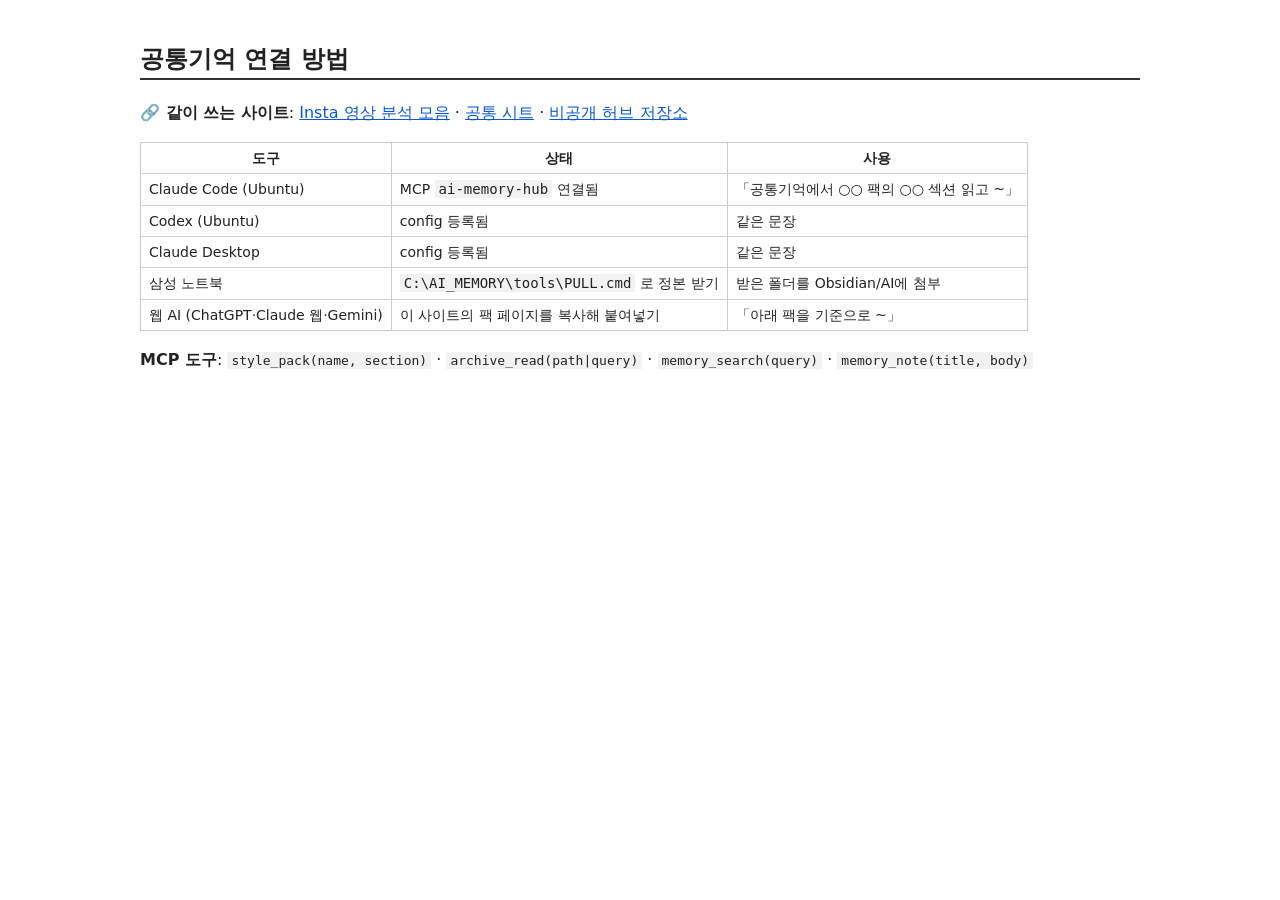
<file: pages/_CONNECT.html>
<!doctype html><meta charset="utf-8"><link rel="stylesheet" href="../style.css"><article><h1 id="_1">공통기억 연결 방법</h1>
<p><strong>🔗 같이 쓰는 사이트</strong>: <a href="https://geben147-create.github.io/Insta/" target="_blank" rel="noopener">Insta 영상 분석 모음</a> · <a href="https://geben147-create.github.io/gongtong-sheet/" target="_blank" rel="noopener">공통 시트</a> · <a href="https://geben147-create.github.io/ai-memory-guide/" target="_blank" rel="noopener">비공개 허브 저장소</a></p>
<table>
<thead>
<tr>
<th>도구</th>
<th>상태</th>
<th>사용</th>
</tr>
</thead>
<tbody>
<tr>
<td>Claude Code (Ubuntu)</td>
<td>MCP <code>ai-memory-hub</code> 연결됨</td>
<td>「공통기억에서 ○○ 팩의 ○○ 섹션 읽고 ~」</td>
</tr>
<tr>
<td>Codex (Ubuntu)</td>
<td>config 등록됨</td>
<td>같은 문장</td>
</tr>
<tr>
<td>Claude Desktop</td>
<td>config 등록됨</td>
<td>같은 문장</td>
</tr>
<tr>
<td>삼성 노트북</td>
<td><code>C:\AI_MEMORY\tools\PULL.cmd</code> 로 정본 받기</td>
<td>받은 폴더를 Obsidian/AI에 첨부</td>
</tr>
<tr>
<td>웹 AI (ChatGPT·Claude 웹·Gemini)</td>
<td>이 사이트의 팩 페이지를 복사해 붙여넣기</td>
<td>「아래 팩을 기준으로 ~」</td>
</tr>
</tbody>
</table>
<p><strong>MCP 도구</strong>: <code>style_pack(name, section)</code> · <code>archive_read(path|query)</code> · <code>memory_search(query)</code> · <code>memory_note(title, body)</code></p></article>
</file>
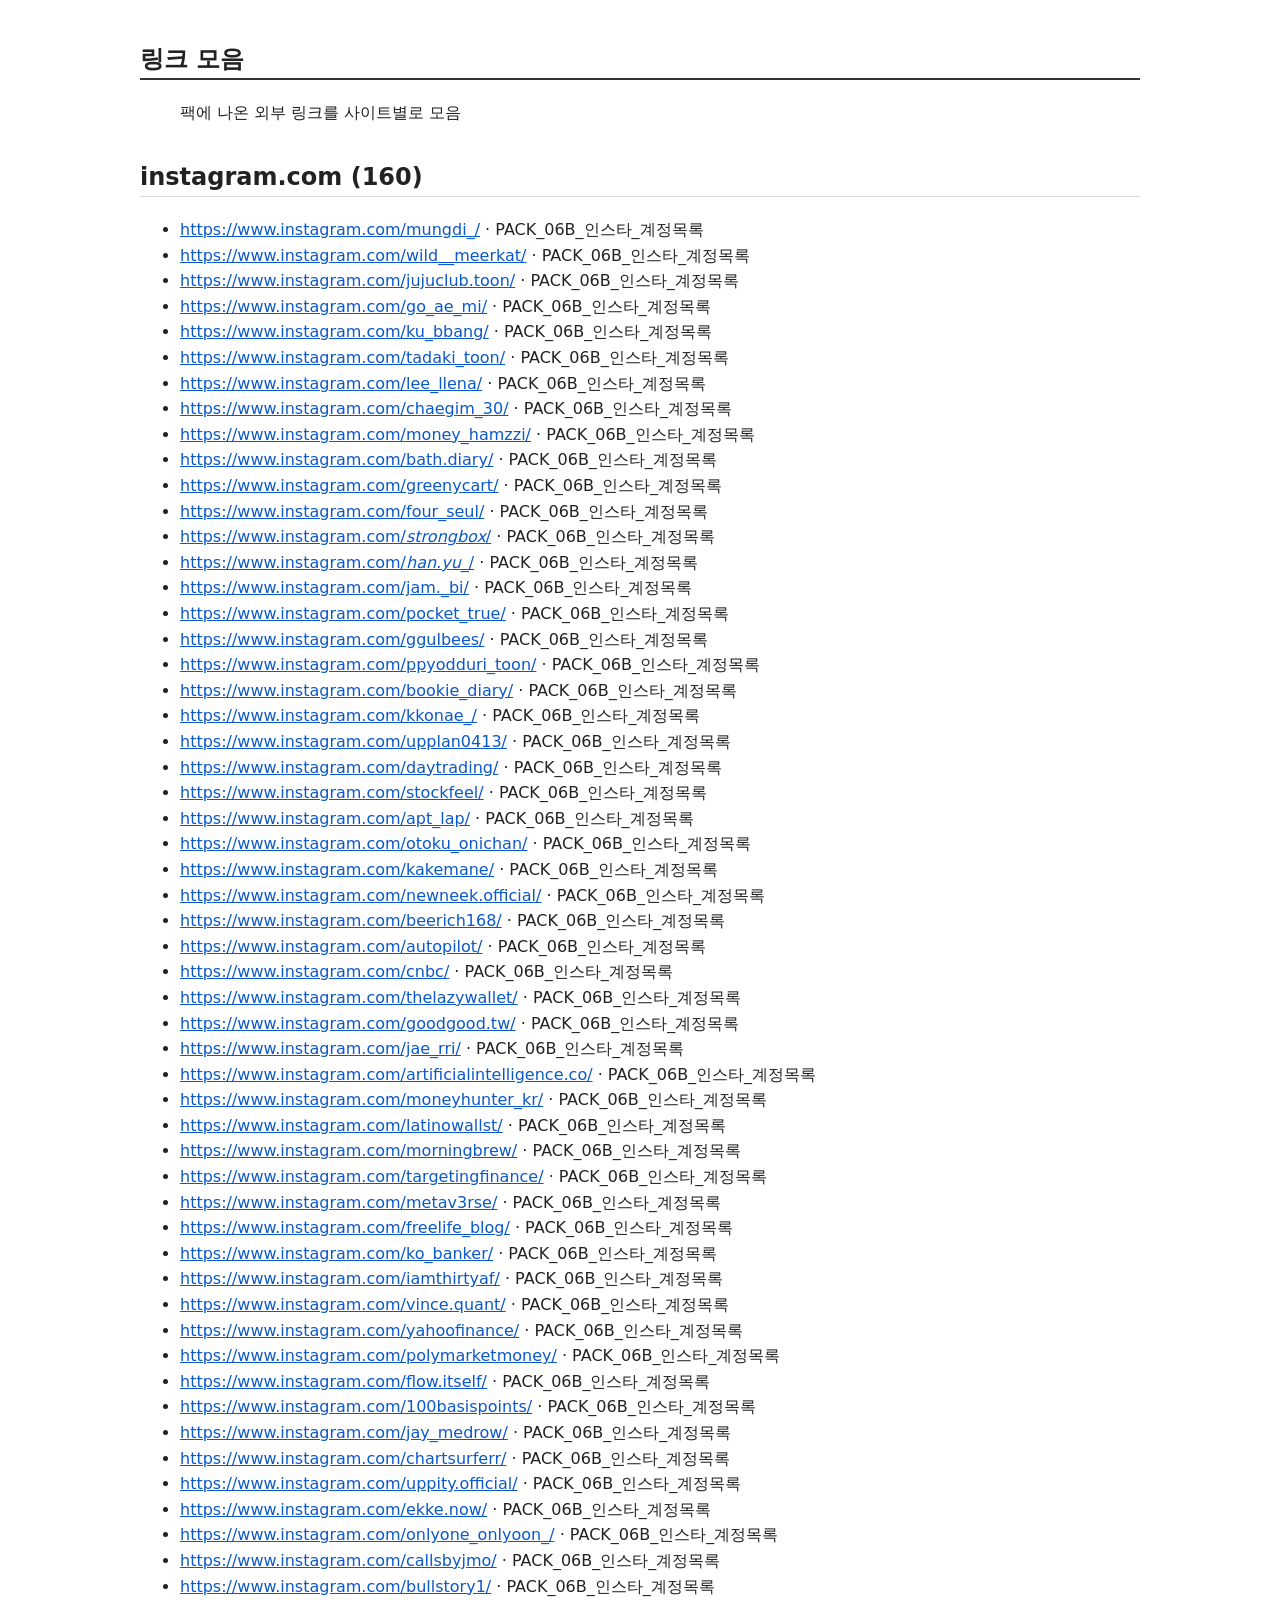
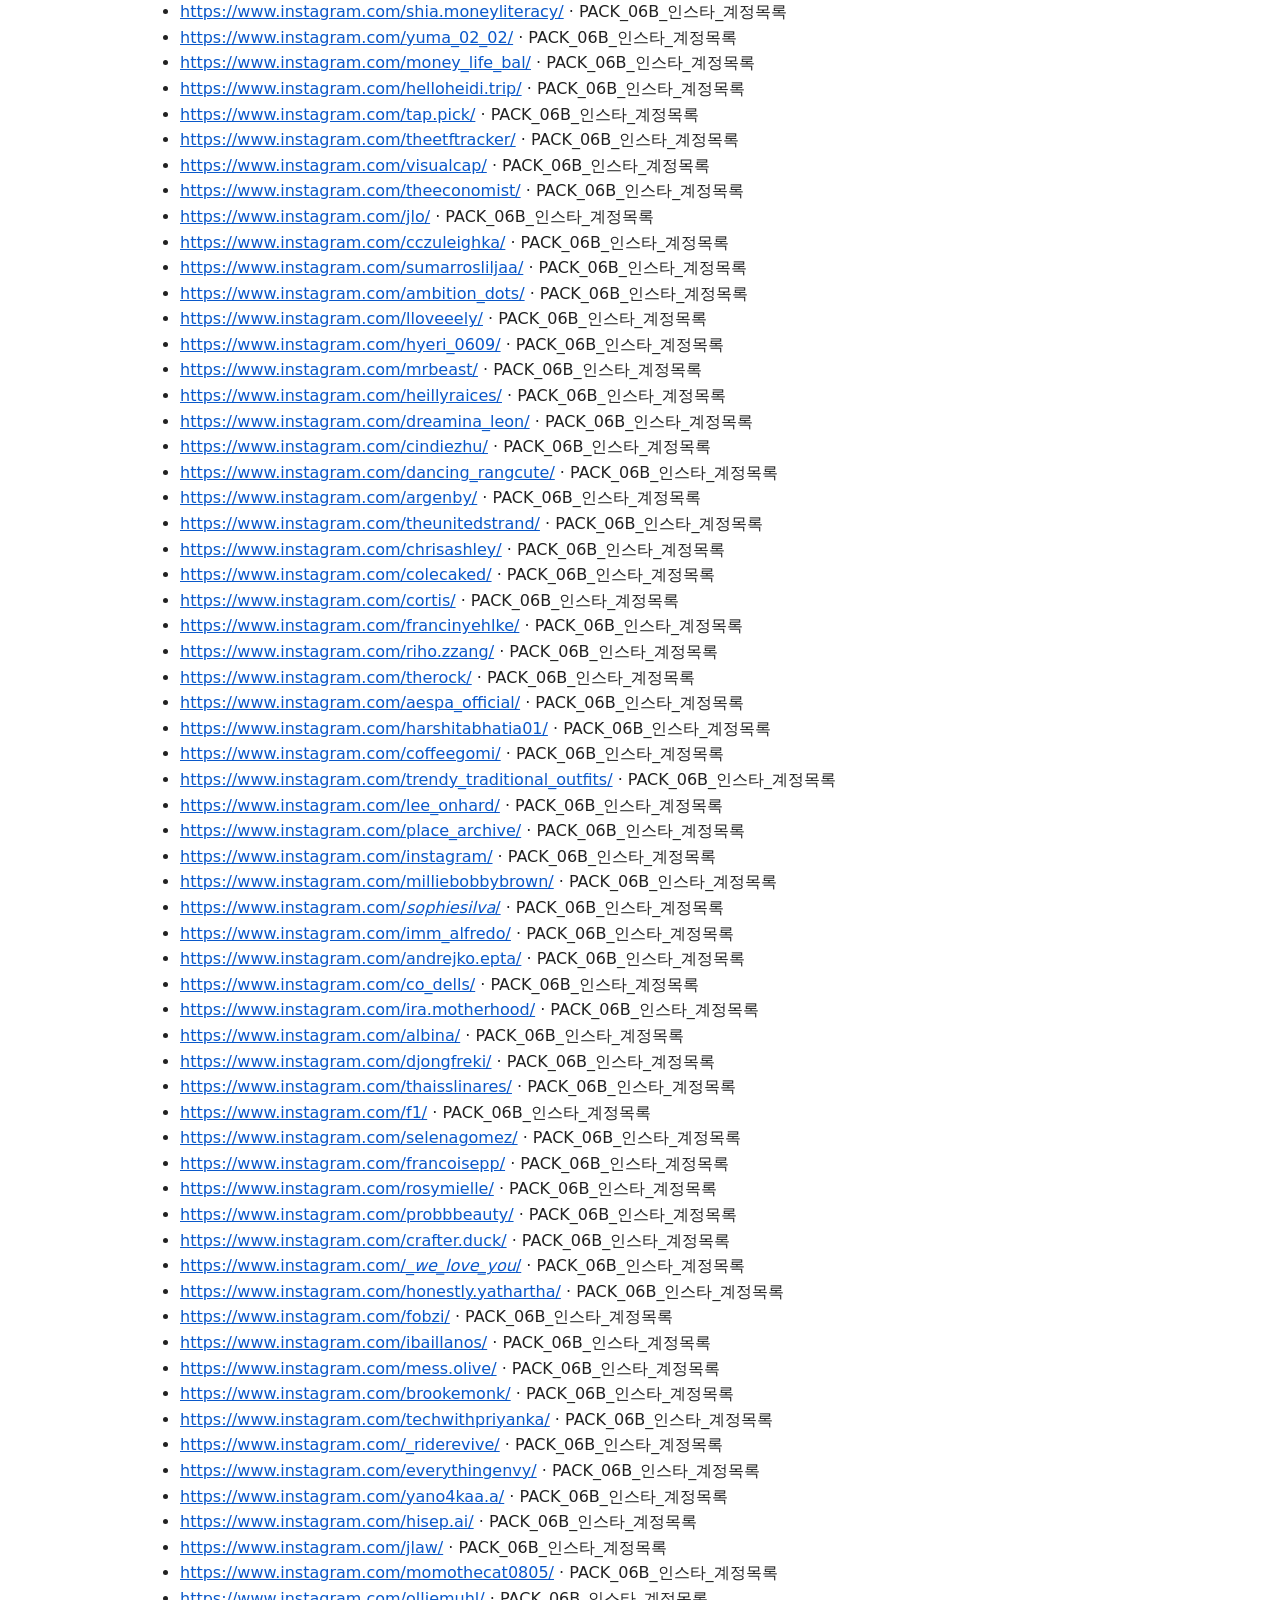
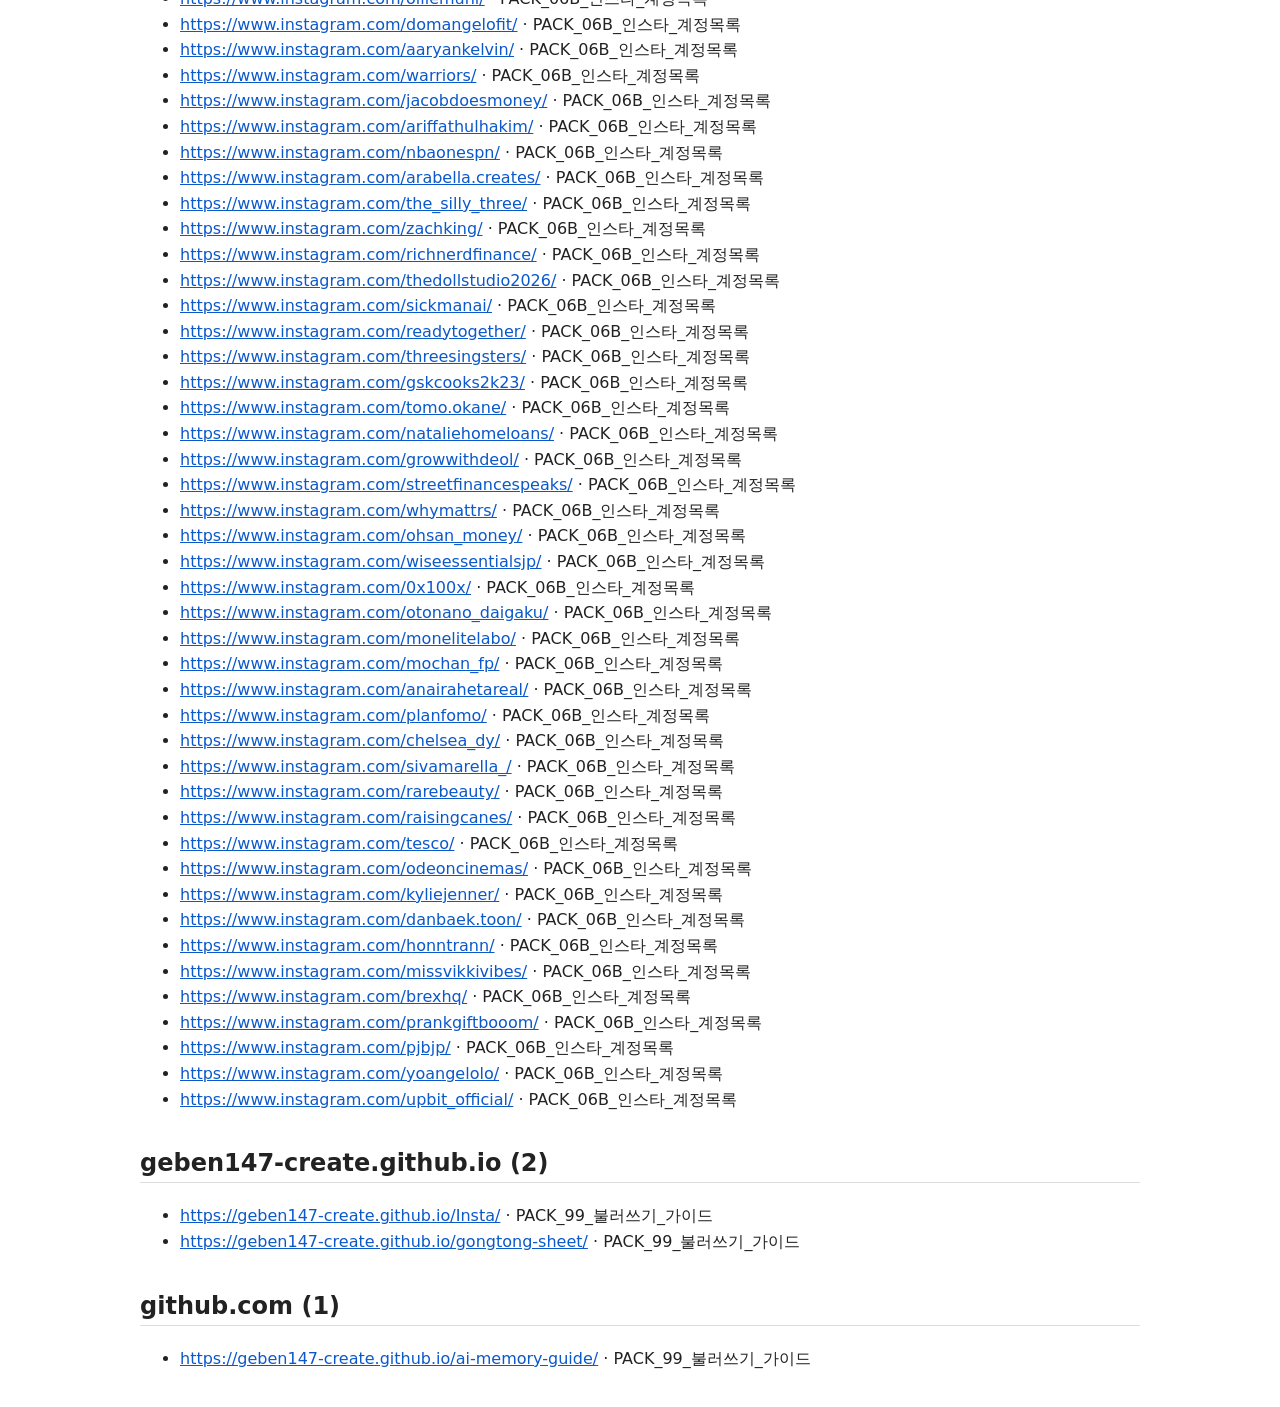
<file: pages/_LINKS.html>
<!doctype html><meta charset="utf-8"><link rel="stylesheet" href="../style.css"><article><h1 id="_1">링크 모음</h1>
<blockquote>
<p>팩에 나온 외부 링크를 사이트별로 모음</p>
</blockquote>
<h2 id="instagramcom-160">instagram.com (160)</h2>
<ul>
<li><a href="https://www.instagram.com/mungdi_/" target="_blank" rel="noopener">https://www.instagram.com/mungdi_/</a> · PACK_06B_인스타_계정목록</li>
<li><a href="https://www.instagram.com/wild__meerkat/" target="_blank" rel="noopener">https://www.instagram.com/wild__meerkat/</a> · PACK_06B_인스타_계정목록</li>
<li><a href="https://www.instagram.com/jujuclub.toon/" target="_blank" rel="noopener">https://www.instagram.com/jujuclub.toon/</a> · PACK_06B_인스타_계정목록</li>
<li><a href="https://www.instagram.com/go_ae_mi/" target="_blank" rel="noopener">https://www.instagram.com/go_ae_mi/</a> · PACK_06B_인스타_계정목록</li>
<li><a href="https://www.instagram.com/ku_bbang/" target="_blank" rel="noopener">https://www.instagram.com/ku_bbang/</a> · PACK_06B_인스타_계정목록</li>
<li><a href="https://www.instagram.com/tadaki_toon/" target="_blank" rel="noopener">https://www.instagram.com/tadaki_toon/</a> · PACK_06B_인스타_계정목록</li>
<li><a href="https://www.instagram.com/lee_llena/" target="_blank" rel="noopener">https://www.instagram.com/lee_llena/</a> · PACK_06B_인스타_계정목록</li>
<li><a href="https://www.instagram.com/chaegim_30/" target="_blank" rel="noopener">https://www.instagram.com/chaegim_30/</a> · PACK_06B_인스타_계정목록</li>
<li><a href="https://www.instagram.com/money_hamzzi/" target="_blank" rel="noopener">https://www.instagram.com/money_hamzzi/</a> · PACK_06B_인스타_계정목록</li>
<li><a href="https://www.instagram.com/bath.diary/" target="_blank" rel="noopener">https://www.instagram.com/bath.diary/</a> · PACK_06B_인스타_계정목록</li>
<li><a href="https://www.instagram.com/greenycart/" target="_blank" rel="noopener">https://www.instagram.com/greenycart/</a> · PACK_06B_인스타_계정목록</li>
<li><a href="https://www.instagram.com/four_seul/" target="_blank" rel="noopener">https://www.instagram.com/four_seul/</a> · PACK_06B_인스타_계정목록</li>
<li><a href="https://www.instagram.com/_strongbox_/" target="_blank" rel="noopener">https://www.instagram.com/<em>strongbox</em>/</a> · PACK_06B_인스타_계정목록</li>
<li><a href="https://www.instagram.com/_han.yu__/" target="_blank" rel="noopener">https://www.instagram.com/<em>han.yu</em>_/</a> · PACK_06B_인스타_계정목록</li>
<li><a href="https://www.instagram.com/jam._bi/" target="_blank" rel="noopener">https://www.instagram.com/jam._bi/</a> · PACK_06B_인스타_계정목록</li>
<li><a href="https://www.instagram.com/pocket_true/" target="_blank" rel="noopener">https://www.instagram.com/pocket_true/</a> · PACK_06B_인스타_계정목록</li>
<li><a href="https://www.instagram.com/ggulbees/" target="_blank" rel="noopener">https://www.instagram.com/ggulbees/</a> · PACK_06B_인스타_계정목록</li>
<li><a href="https://www.instagram.com/ppyodduri_toon/" target="_blank" rel="noopener">https://www.instagram.com/ppyodduri_toon/</a> · PACK_06B_인스타_계정목록</li>
<li><a href="https://www.instagram.com/bookie_diary/" target="_blank" rel="noopener">https://www.instagram.com/bookie_diary/</a> · PACK_06B_인스타_계정목록</li>
<li><a href="https://www.instagram.com/kkonae_/" target="_blank" rel="noopener">https://www.instagram.com/kkonae_/</a> · PACK_06B_인스타_계정목록</li>
<li><a href="https://www.instagram.com/upplan0413/" target="_blank" rel="noopener">https://www.instagram.com/upplan0413/</a> · PACK_06B_인스타_계정목록</li>
<li><a href="https://www.instagram.com/daytrading/" target="_blank" rel="noopener">https://www.instagram.com/daytrading/</a> · PACK_06B_인스타_계정목록</li>
<li><a href="https://www.instagram.com/stockfeel/" target="_blank" rel="noopener">https://www.instagram.com/stockfeel/</a> · PACK_06B_인스타_계정목록</li>
<li><a href="https://www.instagram.com/apt_lap/" target="_blank" rel="noopener">https://www.instagram.com/apt_lap/</a> · PACK_06B_인스타_계정목록</li>
<li><a href="https://www.instagram.com/otoku_onichan/" target="_blank" rel="noopener">https://www.instagram.com/otoku_onichan/</a> · PACK_06B_인스타_계정목록</li>
<li><a href="https://www.instagram.com/kakemane/" target="_blank" rel="noopener">https://www.instagram.com/kakemane/</a> · PACK_06B_인스타_계정목록</li>
<li><a href="https://www.instagram.com/newneek.official/" target="_blank" rel="noopener">https://www.instagram.com/newneek.official/</a> · PACK_06B_인스타_계정목록</li>
<li><a href="https://www.instagram.com/beerich168/" target="_blank" rel="noopener">https://www.instagram.com/beerich168/</a> · PACK_06B_인스타_계정목록</li>
<li><a href="https://www.instagram.com/autopilot/" target="_blank" rel="noopener">https://www.instagram.com/autopilot/</a> · PACK_06B_인스타_계정목록</li>
<li><a href="https://www.instagram.com/cnbc/" target="_blank" rel="noopener">https://www.instagram.com/cnbc/</a> · PACK_06B_인스타_계정목록</li>
<li><a href="https://www.instagram.com/thelazywallet/" target="_blank" rel="noopener">https://www.instagram.com/thelazywallet/</a> · PACK_06B_인스타_계정목록</li>
<li><a href="https://www.instagram.com/goodgood.tw/" target="_blank" rel="noopener">https://www.instagram.com/goodgood.tw/</a> · PACK_06B_인스타_계정목록</li>
<li><a href="https://www.instagram.com/jae_rri/" target="_blank" rel="noopener">https://www.instagram.com/jae_rri/</a> · PACK_06B_인스타_계정목록</li>
<li><a href="https://www.instagram.com/artificialintelligence.co/" target="_blank" rel="noopener">https://www.instagram.com/artificialintelligence.co/</a> · PACK_06B_인스타_계정목록</li>
<li><a href="https://www.instagram.com/moneyhunter_kr/" target="_blank" rel="noopener">https://www.instagram.com/moneyhunter_kr/</a> · PACK_06B_인스타_계정목록</li>
<li><a href="https://www.instagram.com/latinowallst/" target="_blank" rel="noopener">https://www.instagram.com/latinowallst/</a> · PACK_06B_인스타_계정목록</li>
<li><a href="https://www.instagram.com/morningbrew/" target="_blank" rel="noopener">https://www.instagram.com/morningbrew/</a> · PACK_06B_인스타_계정목록</li>
<li><a href="https://www.instagram.com/targetingfinance/" target="_blank" rel="noopener">https://www.instagram.com/targetingfinance/</a> · PACK_06B_인스타_계정목록</li>
<li><a href="https://www.instagram.com/metav3rse/" target="_blank" rel="noopener">https://www.instagram.com/metav3rse/</a> · PACK_06B_인스타_계정목록</li>
<li><a href="https://www.instagram.com/freelife_blog/" target="_blank" rel="noopener">https://www.instagram.com/freelife_blog/</a> · PACK_06B_인스타_계정목록</li>
<li><a href="https://www.instagram.com/ko_banker/" target="_blank" rel="noopener">https://www.instagram.com/ko_banker/</a> · PACK_06B_인스타_계정목록</li>
<li><a href="https://www.instagram.com/iamthirtyaf/" target="_blank" rel="noopener">https://www.instagram.com/iamthirtyaf/</a> · PACK_06B_인스타_계정목록</li>
<li><a href="https://www.instagram.com/vince.quant/" target="_blank" rel="noopener">https://www.instagram.com/vince.quant/</a> · PACK_06B_인스타_계정목록</li>
<li><a href="https://www.instagram.com/yahoofinance/" target="_blank" rel="noopener">https://www.instagram.com/yahoofinance/</a> · PACK_06B_인스타_계정목록</li>
<li><a href="https://www.instagram.com/polymarketmoney/" target="_blank" rel="noopener">https://www.instagram.com/polymarketmoney/</a> · PACK_06B_인스타_계정목록</li>
<li><a href="https://www.instagram.com/flow.itself/" target="_blank" rel="noopener">https://www.instagram.com/flow.itself/</a> · PACK_06B_인스타_계정목록</li>
<li><a href="https://www.instagram.com/100basispoints/" target="_blank" rel="noopener">https://www.instagram.com/100basispoints/</a> · PACK_06B_인스타_계정목록</li>
<li><a href="https://www.instagram.com/jay_medrow/" target="_blank" rel="noopener">https://www.instagram.com/jay_medrow/</a> · PACK_06B_인스타_계정목록</li>
<li><a href="https://www.instagram.com/chartsurferr/" target="_blank" rel="noopener">https://www.instagram.com/chartsurferr/</a> · PACK_06B_인스타_계정목록</li>
<li><a href="https://www.instagram.com/uppity.official/" target="_blank" rel="noopener">https://www.instagram.com/uppity.official/</a> · PACK_06B_인스타_계정목록</li>
<li><a href="https://www.instagram.com/ekke.now/" target="_blank" rel="noopener">https://www.instagram.com/ekke.now/</a> · PACK_06B_인스타_계정목록</li>
<li><a href="https://www.instagram.com/onlyone_onlyoon_/" target="_blank" rel="noopener">https://www.instagram.com/onlyone_onlyoon_/</a> · PACK_06B_인스타_계정목록</li>
<li><a href="https://www.instagram.com/callsbyjmo/" target="_blank" rel="noopener">https://www.instagram.com/callsbyjmo/</a> · PACK_06B_인스타_계정목록</li>
<li><a href="https://www.instagram.com/bullstory1/" target="_blank" rel="noopener">https://www.instagram.com/bullstory1/</a> · PACK_06B_인스타_계정목록</li>
<li><a href="https://www.instagram.com/shia.moneyliteracy/" target="_blank" rel="noopener">https://www.instagram.com/shia.moneyliteracy/</a> · PACK_06B_인스타_계정목록</li>
<li><a href="https://www.instagram.com/yuma_02_02/" target="_blank" rel="noopener">https://www.instagram.com/yuma_02_02/</a> · PACK_06B_인스타_계정목록</li>
<li><a href="https://www.instagram.com/money_life_bal/" target="_blank" rel="noopener">https://www.instagram.com/money_life_bal/</a> · PACK_06B_인스타_계정목록</li>
<li><a href="https://www.instagram.com/helloheidi.trip/" target="_blank" rel="noopener">https://www.instagram.com/helloheidi.trip/</a> · PACK_06B_인스타_계정목록</li>
<li><a href="https://www.instagram.com/tap.pick/" target="_blank" rel="noopener">https://www.instagram.com/tap.pick/</a> · PACK_06B_인스타_계정목록</li>
<li><a href="https://www.instagram.com/theetftracker/" target="_blank" rel="noopener">https://www.instagram.com/theetftracker/</a> · PACK_06B_인스타_계정목록</li>
<li><a href="https://www.instagram.com/visualcap/" target="_blank" rel="noopener">https://www.instagram.com/visualcap/</a> · PACK_06B_인스타_계정목록</li>
<li><a href="https://www.instagram.com/theeconomist/" target="_blank" rel="noopener">https://www.instagram.com/theeconomist/</a> · PACK_06B_인스타_계정목록</li>
<li><a href="https://www.instagram.com/jlo/" target="_blank" rel="noopener">https://www.instagram.com/jlo/</a> · PACK_06B_인스타_계정목록</li>
<li><a href="https://www.instagram.com/cczuleighka/" target="_blank" rel="noopener">https://www.instagram.com/cczuleighka/</a> · PACK_06B_인스타_계정목록</li>
<li><a href="https://www.instagram.com/sumarrosliljaa/" target="_blank" rel="noopener">https://www.instagram.com/sumarrosliljaa/</a> · PACK_06B_인스타_계정목록</li>
<li><a href="https://www.instagram.com/ambition_dots/" target="_blank" rel="noopener">https://www.instagram.com/ambition_dots/</a> · PACK_06B_인스타_계정목록</li>
<li><a href="https://www.instagram.com/lloveeely/" target="_blank" rel="noopener">https://www.instagram.com/lloveeely/</a> · PACK_06B_인스타_계정목록</li>
<li><a href="https://www.instagram.com/hyeri_0609/" target="_blank" rel="noopener">https://www.instagram.com/hyeri_0609/</a> · PACK_06B_인스타_계정목록</li>
<li><a href="https://www.instagram.com/mrbeast/" target="_blank" rel="noopener">https://www.instagram.com/mrbeast/</a> · PACK_06B_인스타_계정목록</li>
<li><a href="https://www.instagram.com/heillyraices/" target="_blank" rel="noopener">https://www.instagram.com/heillyraices/</a> · PACK_06B_인스타_계정목록</li>
<li><a href="https://www.instagram.com/dreamina_leon/" target="_blank" rel="noopener">https://www.instagram.com/dreamina_leon/</a> · PACK_06B_인스타_계정목록</li>
<li><a href="https://www.instagram.com/cindiezhu/" target="_blank" rel="noopener">https://www.instagram.com/cindiezhu/</a> · PACK_06B_인스타_계정목록</li>
<li><a href="https://www.instagram.com/dancing_rangcute/" target="_blank" rel="noopener">https://www.instagram.com/dancing_rangcute/</a> · PACK_06B_인스타_계정목록</li>
<li><a href="https://www.instagram.com/argenby/" target="_blank" rel="noopener">https://www.instagram.com/argenby/</a> · PACK_06B_인스타_계정목록</li>
<li><a href="https://www.instagram.com/theunitedstrand/" target="_blank" rel="noopener">https://www.instagram.com/theunitedstrand/</a> · PACK_06B_인스타_계정목록</li>
<li><a href="https://www.instagram.com/chrisashley/" target="_blank" rel="noopener">https://www.instagram.com/chrisashley/</a> · PACK_06B_인스타_계정목록</li>
<li><a href="https://www.instagram.com/colecaked/" target="_blank" rel="noopener">https://www.instagram.com/colecaked/</a> · PACK_06B_인스타_계정목록</li>
<li><a href="https://www.instagram.com/cortis/" target="_blank" rel="noopener">https://www.instagram.com/cortis/</a> · PACK_06B_인스타_계정목록</li>
<li><a href="https://www.instagram.com/francinyehlke/" target="_blank" rel="noopener">https://www.instagram.com/francinyehlke/</a> · PACK_06B_인스타_계정목록</li>
<li><a href="https://www.instagram.com/riho.zzang/" target="_blank" rel="noopener">https://www.instagram.com/riho.zzang/</a> · PACK_06B_인스타_계정목록</li>
<li><a href="https://www.instagram.com/therock/" target="_blank" rel="noopener">https://www.instagram.com/therock/</a> · PACK_06B_인스타_계정목록</li>
<li><a href="https://www.instagram.com/aespa_official/" target="_blank" rel="noopener">https://www.instagram.com/aespa_official/</a> · PACK_06B_인스타_계정목록</li>
<li><a href="https://www.instagram.com/harshitabhatia01/" target="_blank" rel="noopener">https://www.instagram.com/harshitabhatia01/</a> · PACK_06B_인스타_계정목록</li>
<li><a href="https://www.instagram.com/coffeegomi/" target="_blank" rel="noopener">https://www.instagram.com/coffeegomi/</a> · PACK_06B_인스타_계정목록</li>
<li><a href="https://www.instagram.com/trendy_traditional_outfits/" target="_blank" rel="noopener">https://www.instagram.com/trendy_traditional_outfits/</a> · PACK_06B_인스타_계정목록</li>
<li><a href="https://www.instagram.com/lee_onhard/" target="_blank" rel="noopener">https://www.instagram.com/lee_onhard/</a> · PACK_06B_인스타_계정목록</li>
<li><a href="https://www.instagram.com/place_archive/" target="_blank" rel="noopener">https://www.instagram.com/place_archive/</a> · PACK_06B_인스타_계정목록</li>
<li><a href="https://www.instagram.com/instagram/" target="_blank" rel="noopener">https://www.instagram.com/instagram/</a> · PACK_06B_인스타_계정목록</li>
<li><a href="https://www.instagram.com/milliebobbybrown/" target="_blank" rel="noopener">https://www.instagram.com/milliebobbybrown/</a> · PACK_06B_인스타_계정목록</li>
<li><a href="https://www.instagram.com/_sophiesilva_/" target="_blank" rel="noopener">https://www.instagram.com/<em>sophiesilva</em>/</a> · PACK_06B_인스타_계정목록</li>
<li><a href="https://www.instagram.com/imm_alfredo/" target="_blank" rel="noopener">https://www.instagram.com/imm_alfredo/</a> · PACK_06B_인스타_계정목록</li>
<li><a href="https://www.instagram.com/andrejko.epta/" target="_blank" rel="noopener">https://www.instagram.com/andrejko.epta/</a> · PACK_06B_인스타_계정목록</li>
<li><a href="https://www.instagram.com/co_dells/" target="_blank" rel="noopener">https://www.instagram.com/co_dells/</a> · PACK_06B_인스타_계정목록</li>
<li><a href="https://www.instagram.com/ira.motherhood/" target="_blank" rel="noopener">https://www.instagram.com/ira.motherhood/</a> · PACK_06B_인스타_계정목록</li>
<li><a href="https://www.instagram.com/albina/" target="_blank" rel="noopener">https://www.instagram.com/albina/</a> · PACK_06B_인스타_계정목록</li>
<li><a href="https://www.instagram.com/djongfreki/" target="_blank" rel="noopener">https://www.instagram.com/djongfreki/</a> · PACK_06B_인스타_계정목록</li>
<li><a href="https://www.instagram.com/thaisslinares/" target="_blank" rel="noopener">https://www.instagram.com/thaisslinares/</a> · PACK_06B_인스타_계정목록</li>
<li><a href="https://www.instagram.com/f1/" target="_blank" rel="noopener">https://www.instagram.com/f1/</a> · PACK_06B_인스타_계정목록</li>
<li><a href="https://www.instagram.com/selenagomez/" target="_blank" rel="noopener">https://www.instagram.com/selenagomez/</a> · PACK_06B_인스타_계정목록</li>
<li><a href="https://www.instagram.com/francoisepp/" target="_blank" rel="noopener">https://www.instagram.com/francoisepp/</a> · PACK_06B_인스타_계정목록</li>
<li><a href="https://www.instagram.com/rosymielle/" target="_blank" rel="noopener">https://www.instagram.com/rosymielle/</a> · PACK_06B_인스타_계정목록</li>
<li><a href="https://www.instagram.com/probbbeauty/" target="_blank" rel="noopener">https://www.instagram.com/probbbeauty/</a> · PACK_06B_인스타_계정목록</li>
<li><a href="https://www.instagram.com/crafter.duck/" target="_blank" rel="noopener">https://www.instagram.com/crafter.duck/</a> · PACK_06B_인스타_계정목록</li>
<li><a href="https://www.instagram.com/__we_love_you_/" target="_blank" rel="noopener">https://www.instagram.com/_<em>we_love_you</em>/</a> · PACK_06B_인스타_계정목록</li>
<li><a href="https://www.instagram.com/honestly.yathartha/" target="_blank" rel="noopener">https://www.instagram.com/honestly.yathartha/</a> · PACK_06B_인스타_계정목록</li>
<li><a href="https://www.instagram.com/fobzi/" target="_blank" rel="noopener">https://www.instagram.com/fobzi/</a> · PACK_06B_인스타_계정목록</li>
<li><a href="https://www.instagram.com/ibaillanos/" target="_blank" rel="noopener">https://www.instagram.com/ibaillanos/</a> · PACK_06B_인스타_계정목록</li>
<li><a href="https://www.instagram.com/mess.olive/" target="_blank" rel="noopener">https://www.instagram.com/mess.olive/</a> · PACK_06B_인스타_계정목록</li>
<li><a href="https://www.instagram.com/brookemonk/" target="_blank" rel="noopener">https://www.instagram.com/brookemonk/</a> · PACK_06B_인스타_계정목록</li>
<li><a href="https://www.instagram.com/techwithpriyanka/" target="_blank" rel="noopener">https://www.instagram.com/techwithpriyanka/</a> · PACK_06B_인스타_계정목록</li>
<li><a href="https://www.instagram.com/_riderevive/" target="_blank" rel="noopener">https://www.instagram.com/_riderevive/</a> · PACK_06B_인스타_계정목록</li>
<li><a href="https://www.instagram.com/everythingenvy/" target="_blank" rel="noopener">https://www.instagram.com/everythingenvy/</a> · PACK_06B_인스타_계정목록</li>
<li><a href="https://www.instagram.com/yano4kaa.a/" target="_blank" rel="noopener">https://www.instagram.com/yano4kaa.a/</a> · PACK_06B_인스타_계정목록</li>
<li><a href="https://www.instagram.com/hisep.ai/" target="_blank" rel="noopener">https://www.instagram.com/hisep.ai/</a> · PACK_06B_인스타_계정목록</li>
<li><a href="https://www.instagram.com/jlaw/" target="_blank" rel="noopener">https://www.instagram.com/jlaw/</a> · PACK_06B_인스타_계정목록</li>
<li><a href="https://www.instagram.com/momothecat0805/" target="_blank" rel="noopener">https://www.instagram.com/momothecat0805/</a> · PACK_06B_인스타_계정목록</li>
<li><a href="https://www.instagram.com/olliemuhl/" target="_blank" rel="noopener">https://www.instagram.com/olliemuhl/</a> · PACK_06B_인스타_계정목록</li>
<li><a href="https://www.instagram.com/domangelofit/" target="_blank" rel="noopener">https://www.instagram.com/domangelofit/</a> · PACK_06B_인스타_계정목록</li>
<li><a href="https://www.instagram.com/aaryankelvin/" target="_blank" rel="noopener">https://www.instagram.com/aaryankelvin/</a> · PACK_06B_인스타_계정목록</li>
<li><a href="https://www.instagram.com/warriors/" target="_blank" rel="noopener">https://www.instagram.com/warriors/</a> · PACK_06B_인스타_계정목록</li>
<li><a href="https://www.instagram.com/jacobdoesmoney/" target="_blank" rel="noopener">https://www.instagram.com/jacobdoesmoney/</a> · PACK_06B_인스타_계정목록</li>
<li><a href="https://www.instagram.com/ariffathulhakim/" target="_blank" rel="noopener">https://www.instagram.com/ariffathulhakim/</a> · PACK_06B_인스타_계정목록</li>
<li><a href="https://www.instagram.com/nbaonespn/" target="_blank" rel="noopener">https://www.instagram.com/nbaonespn/</a> · PACK_06B_인스타_계정목록</li>
<li><a href="https://www.instagram.com/arabella.creates/" target="_blank" rel="noopener">https://www.instagram.com/arabella.creates/</a> · PACK_06B_인스타_계정목록</li>
<li><a href="https://www.instagram.com/the_silly_three/" target="_blank" rel="noopener">https://www.instagram.com/the_silly_three/</a> · PACK_06B_인스타_계정목록</li>
<li><a href="https://www.instagram.com/zachking/" target="_blank" rel="noopener">https://www.instagram.com/zachking/</a> · PACK_06B_인스타_계정목록</li>
<li><a href="https://www.instagram.com/richnerdfinance/" target="_blank" rel="noopener">https://www.instagram.com/richnerdfinance/</a> · PACK_06B_인스타_계정목록</li>
<li><a href="https://www.instagram.com/thedollstudio2026/" target="_blank" rel="noopener">https://www.instagram.com/thedollstudio2026/</a> · PACK_06B_인스타_계정목록</li>
<li><a href="https://www.instagram.com/sickmanai/" target="_blank" rel="noopener">https://www.instagram.com/sickmanai/</a> · PACK_06B_인스타_계정목록</li>
<li><a href="https://www.instagram.com/readytogether/" target="_blank" rel="noopener">https://www.instagram.com/readytogether/</a> · PACK_06B_인스타_계정목록</li>
<li><a href="https://www.instagram.com/threesingsters/" target="_blank" rel="noopener">https://www.instagram.com/threesingsters/</a> · PACK_06B_인스타_계정목록</li>
<li><a href="https://www.instagram.com/gskcooks2k23/" target="_blank" rel="noopener">https://www.instagram.com/gskcooks2k23/</a> · PACK_06B_인스타_계정목록</li>
<li><a href="https://www.instagram.com/tomo.okane/" target="_blank" rel="noopener">https://www.instagram.com/tomo.okane/</a> · PACK_06B_인스타_계정목록</li>
<li><a href="https://www.instagram.com/nataliehomeloans/" target="_blank" rel="noopener">https://www.instagram.com/nataliehomeloans/</a> · PACK_06B_인스타_계정목록</li>
<li><a href="https://www.instagram.com/growwithdeol/" target="_blank" rel="noopener">https://www.instagram.com/growwithdeol/</a> · PACK_06B_인스타_계정목록</li>
<li><a href="https://www.instagram.com/streetfinancespeaks/" target="_blank" rel="noopener">https://www.instagram.com/streetfinancespeaks/</a> · PACK_06B_인스타_계정목록</li>
<li><a href="https://www.instagram.com/whymattrs/" target="_blank" rel="noopener">https://www.instagram.com/whymattrs/</a> · PACK_06B_인스타_계정목록</li>
<li><a href="https://www.instagram.com/ohsan_money/" target="_blank" rel="noopener">https://www.instagram.com/ohsan_money/</a> · PACK_06B_인스타_계정목록</li>
<li><a href="https://www.instagram.com/wiseessentialsjp/" target="_blank" rel="noopener">https://www.instagram.com/wiseessentialsjp/</a> · PACK_06B_인스타_계정목록</li>
<li><a href="https://www.instagram.com/0x100x/" target="_blank" rel="noopener">https://www.instagram.com/0x100x/</a> · PACK_06B_인스타_계정목록</li>
<li><a href="https://www.instagram.com/otonano_daigaku/" target="_blank" rel="noopener">https://www.instagram.com/otonano_daigaku/</a> · PACK_06B_인스타_계정목록</li>
<li><a href="https://www.instagram.com/monelitelabo/" target="_blank" rel="noopener">https://www.instagram.com/monelitelabo/</a> · PACK_06B_인스타_계정목록</li>
<li><a href="https://www.instagram.com/mochan_fp/" target="_blank" rel="noopener">https://www.instagram.com/mochan_fp/</a> · PACK_06B_인스타_계정목록</li>
<li><a href="https://www.instagram.com/anairahetareal/" target="_blank" rel="noopener">https://www.instagram.com/anairahetareal/</a> · PACK_06B_인스타_계정목록</li>
<li><a href="https://www.instagram.com/planfomo/" target="_blank" rel="noopener">https://www.instagram.com/planfomo/</a> · PACK_06B_인스타_계정목록</li>
<li><a href="https://www.instagram.com/chelsea_dy/" target="_blank" rel="noopener">https://www.instagram.com/chelsea_dy/</a> · PACK_06B_인스타_계정목록</li>
<li><a href="https://www.instagram.com/sivamarella_/" target="_blank" rel="noopener">https://www.instagram.com/sivamarella_/</a> · PACK_06B_인스타_계정목록</li>
<li><a href="https://www.instagram.com/rarebeauty/" target="_blank" rel="noopener">https://www.instagram.com/rarebeauty/</a> · PACK_06B_인스타_계정목록</li>
<li><a href="https://www.instagram.com/raisingcanes/" target="_blank" rel="noopener">https://www.instagram.com/raisingcanes/</a> · PACK_06B_인스타_계정목록</li>
<li><a href="https://www.instagram.com/tesco/" target="_blank" rel="noopener">https://www.instagram.com/tesco/</a> · PACK_06B_인스타_계정목록</li>
<li><a href="https://www.instagram.com/odeoncinemas/" target="_blank" rel="noopener">https://www.instagram.com/odeoncinemas/</a> · PACK_06B_인스타_계정목록</li>
<li><a href="https://www.instagram.com/kyliejenner/" target="_blank" rel="noopener">https://www.instagram.com/kyliejenner/</a> · PACK_06B_인스타_계정목록</li>
<li><a href="https://www.instagram.com/danbaek.toon/" target="_blank" rel="noopener">https://www.instagram.com/danbaek.toon/</a> · PACK_06B_인스타_계정목록</li>
<li><a href="https://www.instagram.com/honntrann/" target="_blank" rel="noopener">https://www.instagram.com/honntrann/</a> · PACK_06B_인스타_계정목록</li>
<li><a href="https://www.instagram.com/missvikkivibes/" target="_blank" rel="noopener">https://www.instagram.com/missvikkivibes/</a> · PACK_06B_인스타_계정목록</li>
<li><a href="https://www.instagram.com/brexhq/" target="_blank" rel="noopener">https://www.instagram.com/brexhq/</a> · PACK_06B_인스타_계정목록</li>
<li><a href="https://www.instagram.com/prankgiftbooom/" target="_blank" rel="noopener">https://www.instagram.com/prankgiftbooom/</a> · PACK_06B_인스타_계정목록</li>
<li><a href="https://www.instagram.com/pjbjp/" target="_blank" rel="noopener">https://www.instagram.com/pjbjp/</a> · PACK_06B_인스타_계정목록</li>
<li><a href="https://www.instagram.com/yoangelolo/" target="_blank" rel="noopener">https://www.instagram.com/yoangelolo/</a> · PACK_06B_인스타_계정목록</li>
<li><a href="https://www.instagram.com/upbit_official/" target="_blank" rel="noopener">https://www.instagram.com/upbit_official/</a> · PACK_06B_인스타_계정목록</li>
</ul>
<h2 id="geben147-creategithubio-2">geben147-create.github.io (2)</h2>
<ul>
<li><a href="https://geben147-create.github.io/Insta/" target="_blank" rel="noopener">https://geben147-create.github.io/Insta/</a> · PACK_99_불러쓰기_가이드</li>
<li><a href="https://geben147-create.github.io/gongtong-sheet/" target="_blank" rel="noopener">https://geben147-create.github.io/gongtong-sheet/</a> · PACK_99_불러쓰기_가이드</li>
</ul>
<h2 id="githubcom-1">github.com (1)</h2>
<ul>
<li><a href="https://geben147-create.github.io/ai-memory-guide/" target="_blank" rel="noopener">https://geben147-create.github.io/ai-memory-guide/</a> · PACK_99_불러쓰기_가이드</li>
</ul></article>
</file>
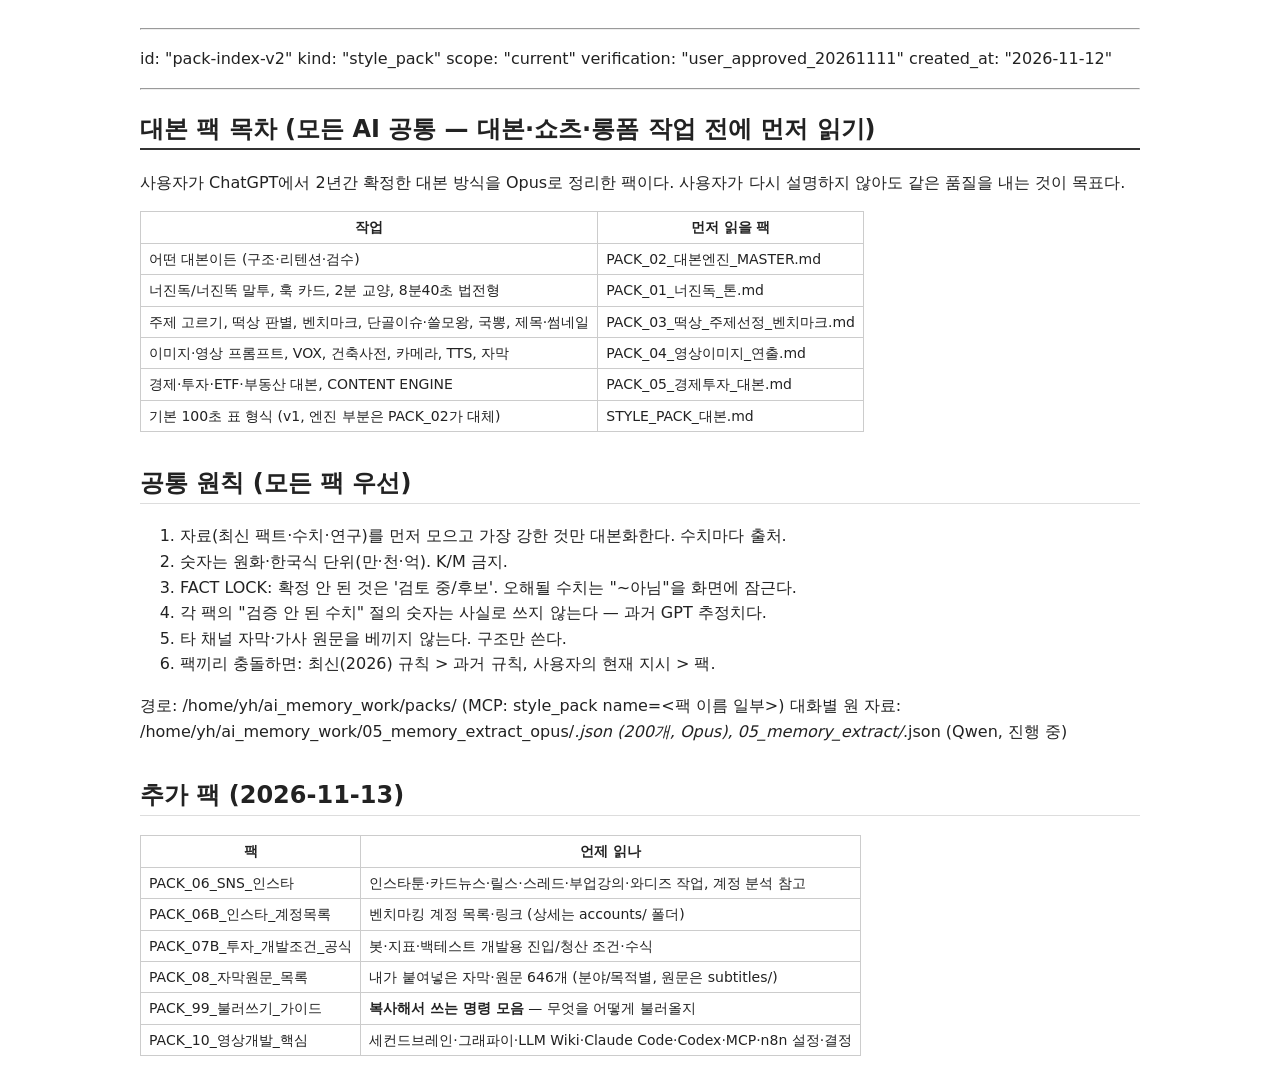
<file: pages/PACK_00_목차_먼저읽기.html>
<!doctype html><meta charset="utf-8"><link rel="stylesheet" href="../style.css"><article><hr />
<p>id: "pack-index-v2"
kind: "style_pack"
scope: "current"
verification: "user_approved_20261111"
created_at: "2026-11-12"</p>
<hr />
<h1 id="ai">대본 팩 목차 (모든 AI 공통 — 대본·쇼츠·롱폼 작업 전에 먼저 읽기)</h1>
<p>사용자가 ChatGPT에서 2년간 확정한 대본 방식을 Opus로 정리한 팩이다. 사용자가 다시 설명하지 않아도 같은 품질을 내는 것이 목표다.</p>
<table>
<thead>
<tr>
<th>작업</th>
<th>먼저 읽을 팩</th>
</tr>
</thead>
<tbody>
<tr>
<td>어떤 대본이든 (구조·리텐션·검수)</td>
<td>PACK_02_대본엔진_MASTER.md</td>
</tr>
<tr>
<td>너진독/너진똑 말투, 훅 카드, 2분 교양, 8분40초 법전형</td>
<td>PACK_01_너진독_톤.md</td>
</tr>
<tr>
<td>주제 고르기, 떡상 판별, 벤치마크, 단골이슈·쓸모왕, 국뽕, 제목·썸네일</td>
<td>PACK_03_떡상_주제선정_벤치마크.md</td>
</tr>
<tr>
<td>이미지·영상 프롬프트, VOX, 건축사전, 카메라, TTS, 자막</td>
<td>PACK_04_영상이미지_연출.md</td>
</tr>
<tr>
<td>경제·투자·ETF·부동산 대본, CONTENT ENGINE</td>
<td>PACK_05_경제투자_대본.md</td>
</tr>
<tr>
<td>기본 100초 표 형식 (v1, 엔진 부분은 PACK_02가 대체)</td>
<td>STYLE_PACK_대본.md</td>
</tr>
</tbody>
</table>
<h2 id="_1">공통 원칙 (모든 팩 우선)</h2>
<ol>
<li>자료(최신 팩트·수치·연구)를 먼저 모으고 가장 강한 것만 대본화한다. 수치마다 출처.</li>
<li>숫자는 원화·한국식 단위(만·천·억). K/M 금지.</li>
<li>FACT LOCK: 확정 안 된 것은 '검토 중/후보'. 오해될 수치는 "~아님"을 화면에 잠근다.</li>
<li>각 팩의 "검증 안 된 수치" 절의 숫자는 사실로 쓰지 않는다 — 과거 GPT 추정치다.</li>
<li>타 채널 자막·가사 원문을 베끼지 않는다. 구조만 쓴다.</li>
<li>팩끼리 충돌하면: 최신(2026) 규칙 &gt; 과거 규칙, 사용자의 현재 지시 &gt; 팩.</li>
</ol>
<p>경로: /home/yh/ai_memory_work/packs/ (MCP: style_pack name=&lt;팩 이름 일부&gt;)
대화별 원 자료: /home/yh/ai_memory_work/05_memory_extract_opus/<em>.json (200개, Opus), 05_memory_extract/</em>.json (Qwen, 진행 중)</p>
<h2 id="2026-11-13">추가 팩 (2026-11-13)</h2>
<table>
<thead>
<tr>
<th>팩</th>
<th>언제 읽나</th>
</tr>
</thead>
<tbody>
<tr>
<td>PACK_06_SNS_인스타</td>
<td>인스타툰·카드뉴스·릴스·스레드·부업강의·와디즈 작업, 계정 분석 참고</td>
</tr>
<tr>
<td>PACK_06B_인스타_계정목록</td>
<td>벤치마킹 계정 목록·링크 (상세는 accounts/ 폴더)</td>
</tr>
<tr>
<td>PACK_07B_투자_개발조건_공식</td>
<td>봇·지표·백테스트 개발용 진입/청산 조건·수식</td>
</tr>
<tr>
<td>PACK_08_자막원문_목록</td>
<td>내가 붙여넣은 자막·원문 646개 (분야/목적별, 원문은 subtitles/)</td>
</tr>
<tr>
<td>PACK_99_불러쓰기_가이드</td>
<td><strong>복사해서 쓰는 명령 모음</strong> — 무엇을 어떻게 불러올지</td>
</tr>
<tr>
<td>PACK_10_영상개발_핵심</td>
<td>세컨드브레인·그래파이·LLM Wiki·Claude Code·Codex·MCP·n8n 설정·결정</td>
</tr>
</tbody>
</table></article>
</file>
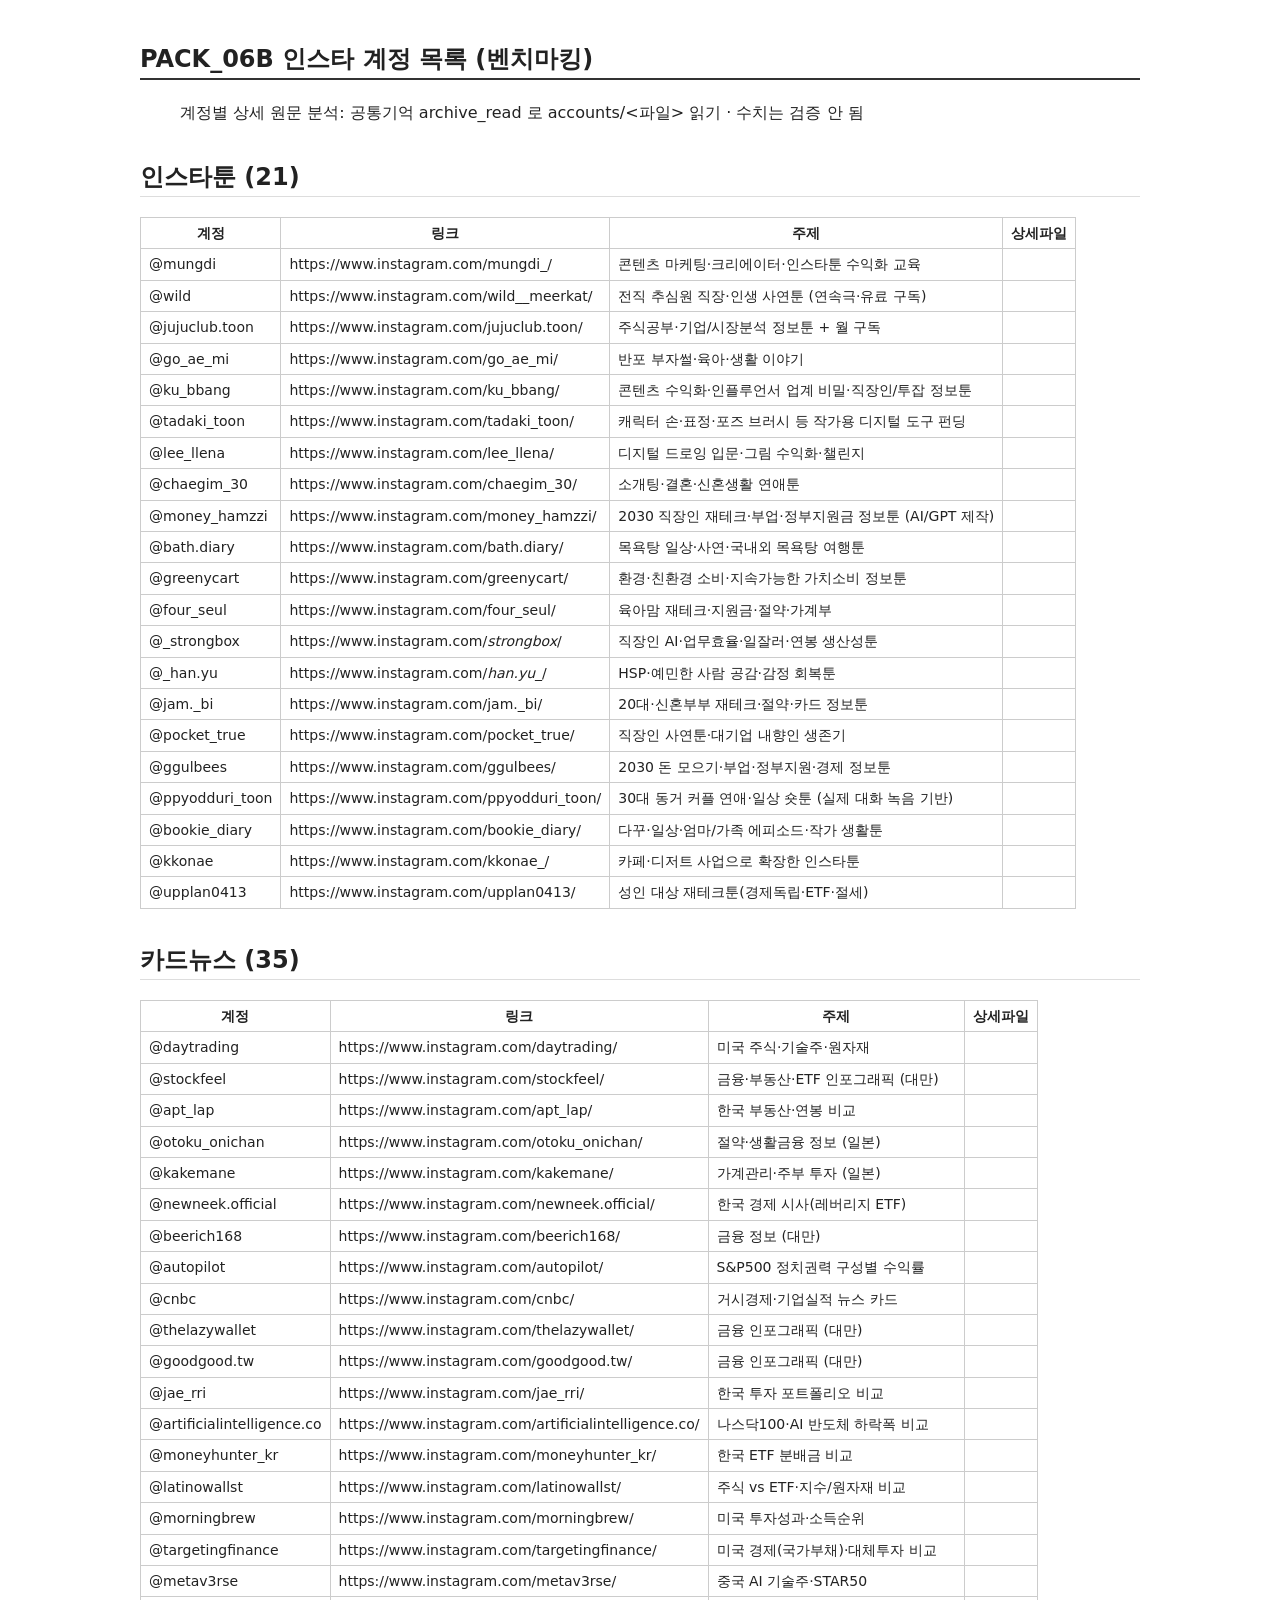
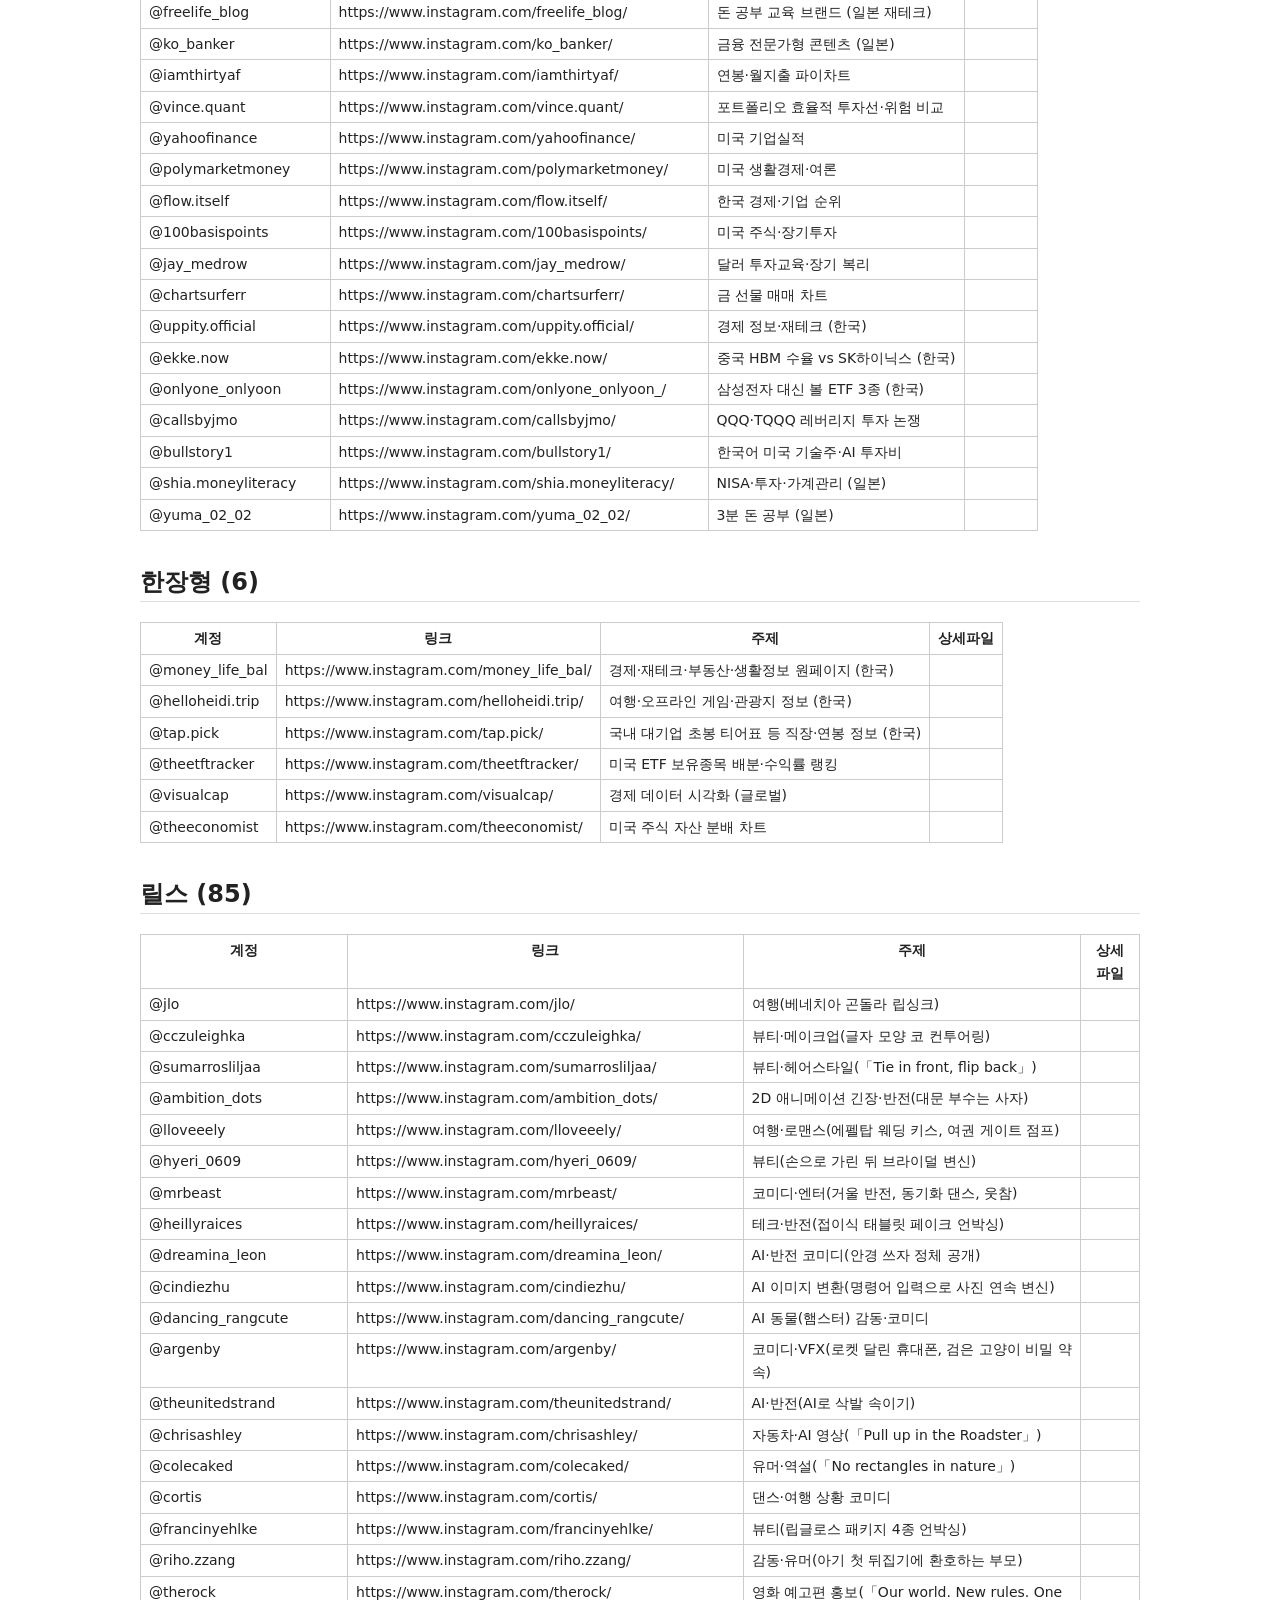
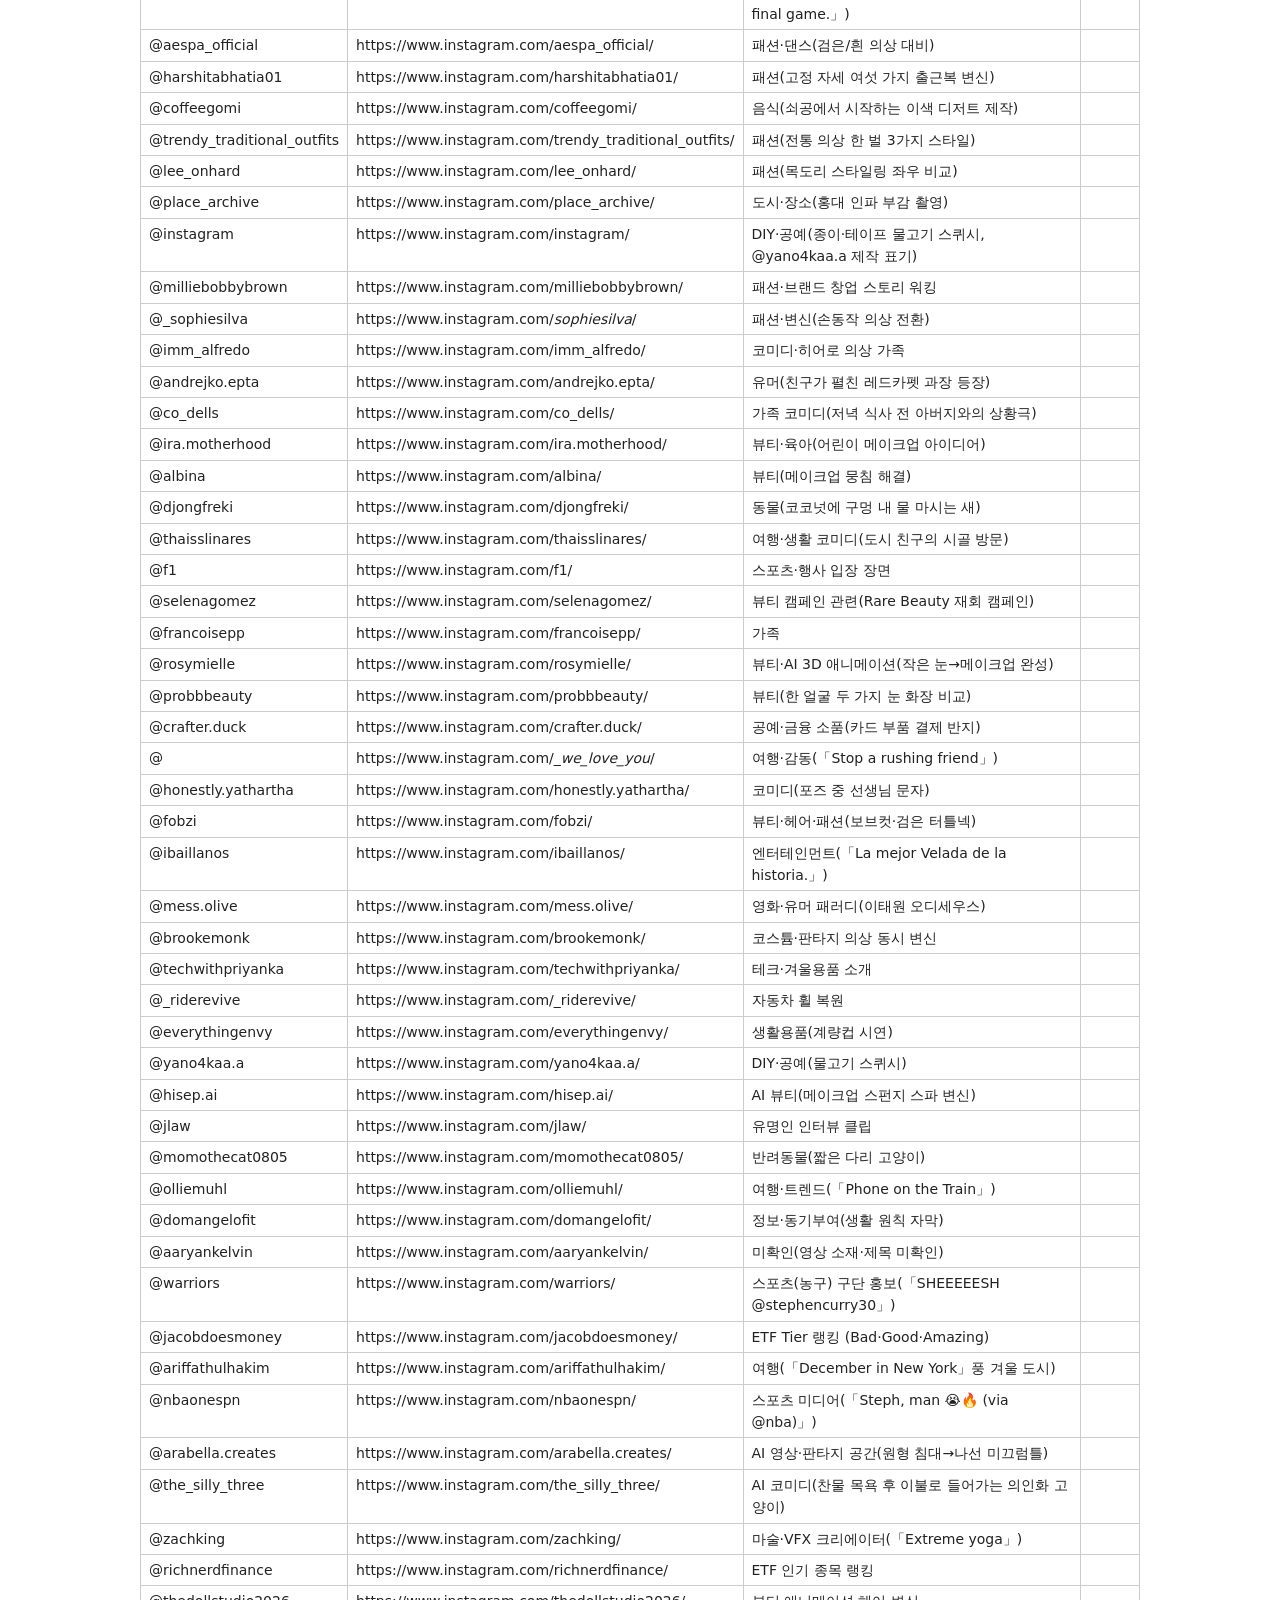
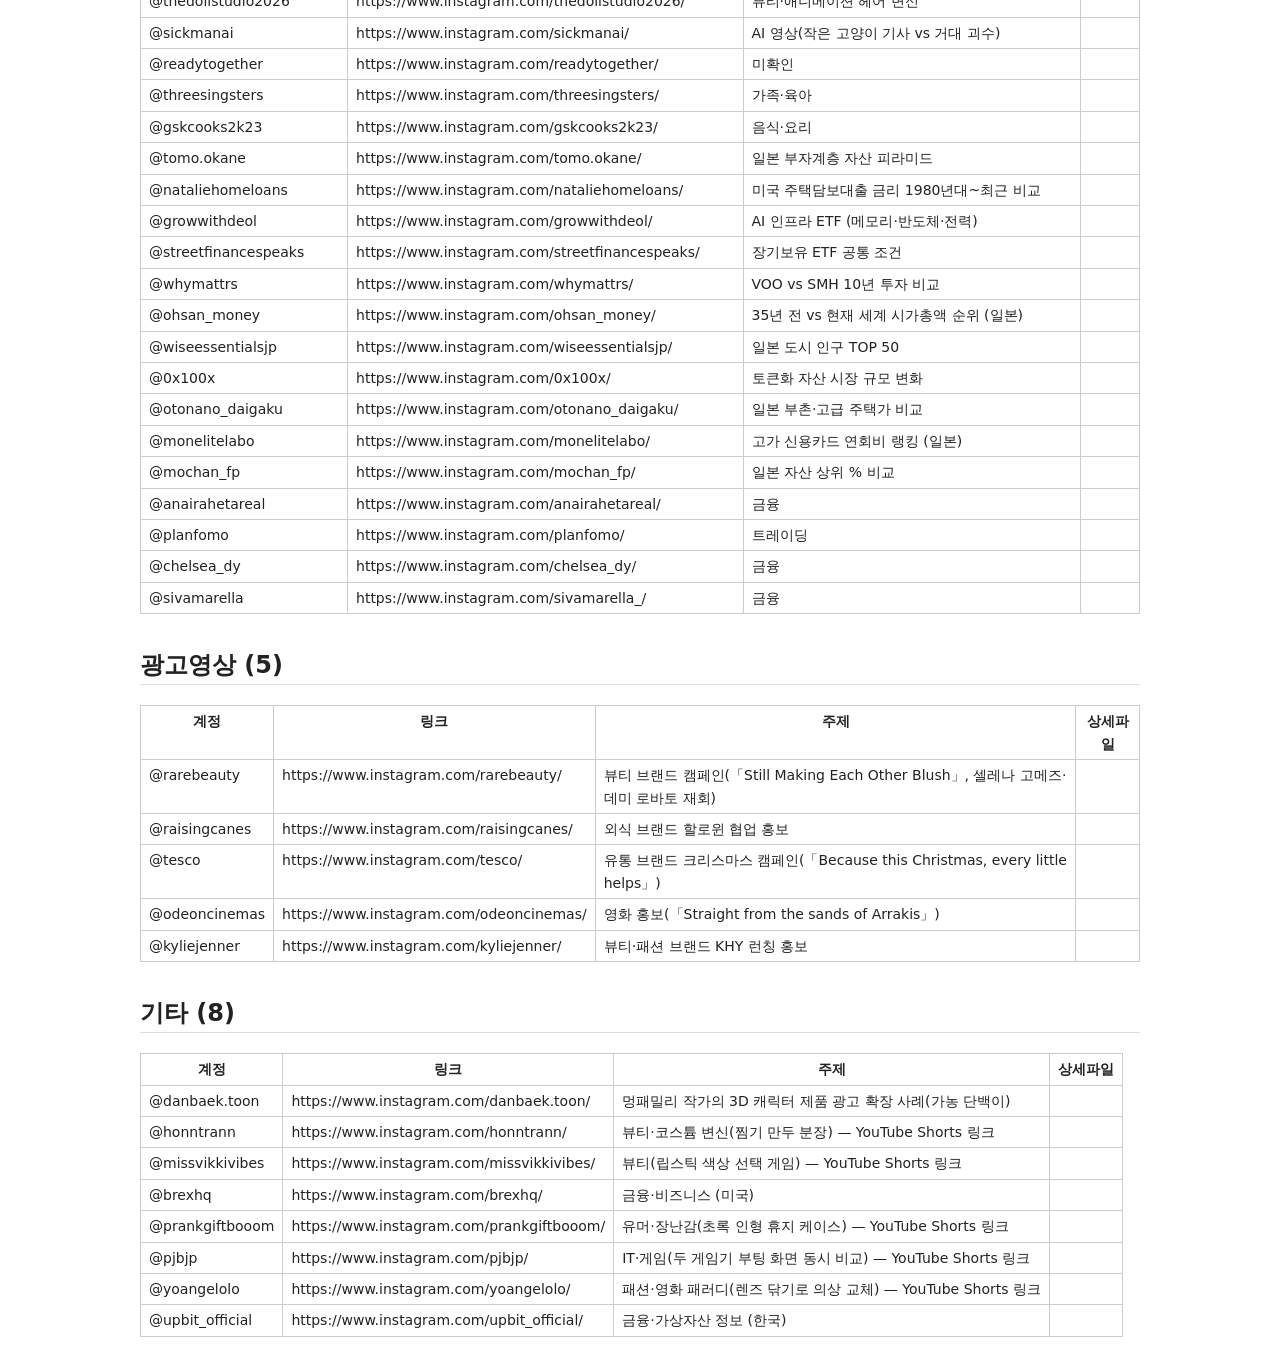
<file: pages/PACK_06B_인스타_계정목록.html>
<!doctype html><meta charset="utf-8"><link rel="stylesheet" href="../style.css"><article><h1 id="pack_06b">PACK_06B 인스타 계정 목록 (벤치마킹)</h1>
<blockquote>
<p>계정별 상세 원문 분석: 공통기억 archive_read 로 accounts/&lt;파일&gt; 읽기 · 수치는 검증 안 됨</p>
</blockquote>
<h2 id="21">인스타툰 (21)</h2>
<table>
<thead>
<tr>
<th>계정</th>
<th>링크</th>
<th>주제</th>
<th>상세파일</th>
</tr>
</thead>
<tbody>
<tr>
<td>@mungdi</td>
<td>https://www.instagram.com/mungdi_/</td>
<td>콘텐츠 마케팅·크리에이터·인스타툰 수익화 교육</td>
<td></td>
</tr>
<tr>
<td>@wild</td>
<td>https://www.instagram.com/wild__meerkat/</td>
<td>전직 추심원 직장·인생 사연툰 (연속극·유료 구독)</td>
<td></td>
</tr>
<tr>
<td>@jujuclub.toon</td>
<td>https://www.instagram.com/jujuclub.toon/</td>
<td>주식공부·기업/시장분석 정보툰 + 월 구독</td>
<td></td>
</tr>
<tr>
<td>@go_ae_mi</td>
<td>https://www.instagram.com/go_ae_mi/</td>
<td>반포 부자썰·육아·생활 이야기</td>
<td></td>
</tr>
<tr>
<td>@ku_bbang</td>
<td>https://www.instagram.com/ku_bbang/</td>
<td>콘텐츠 수익화·인플루언서 업계 비밀·직장인/투잡 정보툰</td>
<td></td>
</tr>
<tr>
<td>@tadaki_toon</td>
<td>https://www.instagram.com/tadaki_toon/</td>
<td>캐릭터 손·표정·포즈 브러시 등 작가용 디지털 도구 펀딩</td>
<td></td>
</tr>
<tr>
<td>@lee_llena</td>
<td>https://www.instagram.com/lee_llena/</td>
<td>디지털 드로잉 입문·그림 수익화·챌린지</td>
<td></td>
</tr>
<tr>
<td>@chaegim_30</td>
<td>https://www.instagram.com/chaegim_30/</td>
<td>소개팅·결혼·신혼생활 연애툰</td>
<td></td>
</tr>
<tr>
<td>@money_hamzzi</td>
<td>https://www.instagram.com/money_hamzzi/</td>
<td>2030 직장인 재테크·부업·정부지원금 정보툰 (AI/GPT 제작)</td>
<td></td>
</tr>
<tr>
<td>@bath.diary</td>
<td>https://www.instagram.com/bath.diary/</td>
<td>목욕탕 일상·사연·국내외 목욕탕 여행툰</td>
<td></td>
</tr>
<tr>
<td>@greenycart</td>
<td>https://www.instagram.com/greenycart/</td>
<td>환경·친환경 소비·지속가능한 가치소비 정보툰</td>
<td></td>
</tr>
<tr>
<td>@four_seul</td>
<td>https://www.instagram.com/four_seul/</td>
<td>육아맘 재테크·지원금·절약·가계부</td>
<td></td>
</tr>
<tr>
<td>@_strongbox</td>
<td>https://www.instagram.com/<em>strongbox</em>/</td>
<td>직장인 AI·업무효율·일잘러·연봉 생산성툰</td>
<td></td>
</tr>
<tr>
<td>@_han.yu</td>
<td>https://www.instagram.com/<em>han.yu</em>_/</td>
<td>HSP·예민한 사람 공감·감정 회복툰</td>
<td></td>
</tr>
<tr>
<td>@jam._bi</td>
<td>https://www.instagram.com/jam._bi/</td>
<td>20대·신혼부부 재테크·절약·카드 정보툰</td>
<td></td>
</tr>
<tr>
<td>@pocket_true</td>
<td>https://www.instagram.com/pocket_true/</td>
<td>직장인 사연툰·대기업 내향인 생존기</td>
<td></td>
</tr>
<tr>
<td>@ggulbees</td>
<td>https://www.instagram.com/ggulbees/</td>
<td>2030 돈 모으기·부업·정부지원·경제 정보툰</td>
<td></td>
</tr>
<tr>
<td>@ppyodduri_toon</td>
<td>https://www.instagram.com/ppyodduri_toon/</td>
<td>30대 동거 커플 연애·일상 숏툰 (실제 대화 녹음 기반)</td>
<td></td>
</tr>
<tr>
<td>@bookie_diary</td>
<td>https://www.instagram.com/bookie_diary/</td>
<td>다꾸·일상·엄마/가족 에피소드·작가 생활툰</td>
<td></td>
</tr>
<tr>
<td>@kkonae</td>
<td>https://www.instagram.com/kkonae_/</td>
<td>카페·디저트 사업으로 확장한 인스타툰</td>
<td></td>
</tr>
<tr>
<td>@upplan0413</td>
<td>https://www.instagram.com/upplan0413/</td>
<td>성인 대상 재테크툰(경제독립·ETF·절세)</td>
<td></td>
</tr>
</tbody>
</table>
<h2 id="35">카드뉴스 (35)</h2>
<table>
<thead>
<tr>
<th>계정</th>
<th>링크</th>
<th>주제</th>
<th>상세파일</th>
</tr>
</thead>
<tbody>
<tr>
<td>@daytrading</td>
<td>https://www.instagram.com/daytrading/</td>
<td>미국 주식·기술주·원자재</td>
<td></td>
</tr>
<tr>
<td>@stockfeel</td>
<td>https://www.instagram.com/stockfeel/</td>
<td>금융·부동산·ETF 인포그래픽 (대만)</td>
<td></td>
</tr>
<tr>
<td>@apt_lap</td>
<td>https://www.instagram.com/apt_lap/</td>
<td>한국 부동산·연봉 비교</td>
<td></td>
</tr>
<tr>
<td>@otoku_onichan</td>
<td>https://www.instagram.com/otoku_onichan/</td>
<td>절약·생활금융 정보 (일본)</td>
<td></td>
</tr>
<tr>
<td>@kakemane</td>
<td>https://www.instagram.com/kakemane/</td>
<td>가계관리·주부 투자 (일본)</td>
<td></td>
</tr>
<tr>
<td>@newneek.official</td>
<td>https://www.instagram.com/newneek.official/</td>
<td>한국 경제 시사(레버리지 ETF)</td>
<td></td>
</tr>
<tr>
<td>@beerich168</td>
<td>https://www.instagram.com/beerich168/</td>
<td>금융 정보 (대만)</td>
<td></td>
</tr>
<tr>
<td>@autopilot</td>
<td>https://www.instagram.com/autopilot/</td>
<td>S&amp;P500 정치권력 구성별 수익률</td>
<td></td>
</tr>
<tr>
<td>@cnbc</td>
<td>https://www.instagram.com/cnbc/</td>
<td>거시경제·기업실적 뉴스 카드</td>
<td></td>
</tr>
<tr>
<td>@thelazywallet</td>
<td>https://www.instagram.com/thelazywallet/</td>
<td>금융 인포그래픽 (대만)</td>
<td></td>
</tr>
<tr>
<td>@goodgood.tw</td>
<td>https://www.instagram.com/goodgood.tw/</td>
<td>금융 인포그래픽 (대만)</td>
<td></td>
</tr>
<tr>
<td>@jae_rri</td>
<td>https://www.instagram.com/jae_rri/</td>
<td>한국 투자 포트폴리오 비교</td>
<td></td>
</tr>
<tr>
<td>@artificialintelligence.co</td>
<td>https://www.instagram.com/artificialintelligence.co/</td>
<td>나스닥100·AI 반도체 하락폭 비교</td>
<td></td>
</tr>
<tr>
<td>@moneyhunter_kr</td>
<td>https://www.instagram.com/moneyhunter_kr/</td>
<td>한국 ETF 분배금 비교</td>
<td></td>
</tr>
<tr>
<td>@latinowallst</td>
<td>https://www.instagram.com/latinowallst/</td>
<td>주식 vs ETF·지수/원자재 비교</td>
<td></td>
</tr>
<tr>
<td>@morningbrew</td>
<td>https://www.instagram.com/morningbrew/</td>
<td>미국 투자성과·소득순위</td>
<td></td>
</tr>
<tr>
<td>@targetingfinance</td>
<td>https://www.instagram.com/targetingfinance/</td>
<td>미국 경제(국가부채)·대체투자 비교</td>
<td></td>
</tr>
<tr>
<td>@metav3rse</td>
<td>https://www.instagram.com/metav3rse/</td>
<td>중국 AI 기술주·STAR50</td>
<td></td>
</tr>
<tr>
<td>@freelife_blog</td>
<td>https://www.instagram.com/freelife_blog/</td>
<td>돈 공부 교육 브랜드 (일본 재테크)</td>
<td></td>
</tr>
<tr>
<td>@ko_banker</td>
<td>https://www.instagram.com/ko_banker/</td>
<td>금융 전문가형 콘텐츠 (일본)</td>
<td></td>
</tr>
<tr>
<td>@iamthirtyaf</td>
<td>https://www.instagram.com/iamthirtyaf/</td>
<td>연봉·월지출 파이차트</td>
<td></td>
</tr>
<tr>
<td>@vince.quant</td>
<td>https://www.instagram.com/vince.quant/</td>
<td>포트폴리오 효율적 투자선·위험 비교</td>
<td></td>
</tr>
<tr>
<td>@yahoofinance</td>
<td>https://www.instagram.com/yahoofinance/</td>
<td>미국 기업실적</td>
<td></td>
</tr>
<tr>
<td>@polymarketmoney</td>
<td>https://www.instagram.com/polymarketmoney/</td>
<td>미국 생활경제·여론</td>
<td></td>
</tr>
<tr>
<td>@flow.itself</td>
<td>https://www.instagram.com/flow.itself/</td>
<td>한국 경제·기업 순위</td>
<td></td>
</tr>
<tr>
<td>@100basispoints</td>
<td>https://www.instagram.com/100basispoints/</td>
<td>미국 주식·장기투자</td>
<td></td>
</tr>
<tr>
<td>@jay_medrow</td>
<td>https://www.instagram.com/jay_medrow/</td>
<td>달러 투자교육·장기 복리</td>
<td></td>
</tr>
<tr>
<td>@chartsurferr</td>
<td>https://www.instagram.com/chartsurferr/</td>
<td>금 선물 매매 차트</td>
<td></td>
</tr>
<tr>
<td>@uppity.official</td>
<td>https://www.instagram.com/uppity.official/</td>
<td>경제 정보·재테크 (한국)</td>
<td></td>
</tr>
<tr>
<td>@ekke.now</td>
<td>https://www.instagram.com/ekke.now/</td>
<td>중국 HBM 수율 vs SK하이닉스 (한국)</td>
<td></td>
</tr>
<tr>
<td>@onlyone_onlyoon</td>
<td>https://www.instagram.com/onlyone_onlyoon_/</td>
<td>삼성전자 대신 볼 ETF 3종 (한국)</td>
<td></td>
</tr>
<tr>
<td>@callsbyjmo</td>
<td>https://www.instagram.com/callsbyjmo/</td>
<td>QQQ·TQQQ 레버리지 투자 논쟁</td>
<td></td>
</tr>
<tr>
<td>@bullstory1</td>
<td>https://www.instagram.com/bullstory1/</td>
<td>한국어 미국 기술주·AI 투자비</td>
<td></td>
</tr>
<tr>
<td>@shia.moneyliteracy</td>
<td>https://www.instagram.com/shia.moneyliteracy/</td>
<td>NISA·투자·가계관리 (일본)</td>
<td></td>
</tr>
<tr>
<td>@yuma_02_02</td>
<td>https://www.instagram.com/yuma_02_02/</td>
<td>3분 돈 공부 (일본)</td>
<td></td>
</tr>
</tbody>
</table>
<h2 id="6">한장형 (6)</h2>
<table>
<thead>
<tr>
<th>계정</th>
<th>링크</th>
<th>주제</th>
<th>상세파일</th>
</tr>
</thead>
<tbody>
<tr>
<td>@money_life_bal</td>
<td>https://www.instagram.com/money_life_bal/</td>
<td>경제·재테크·부동산·생활정보 원페이지 (한국)</td>
<td></td>
</tr>
<tr>
<td>@helloheidi.trip</td>
<td>https://www.instagram.com/helloheidi.trip/</td>
<td>여행·오프라인 게임·관광지 정보 (한국)</td>
<td></td>
</tr>
<tr>
<td>@tap.pick</td>
<td>https://www.instagram.com/tap.pick/</td>
<td>국내 대기업 초봉 티어표 등 직장·연봉 정보 (한국)</td>
<td></td>
</tr>
<tr>
<td>@theetftracker</td>
<td>https://www.instagram.com/theetftracker/</td>
<td>미국 ETF 보유종목 배분·수익률 랭킹</td>
<td></td>
</tr>
<tr>
<td>@visualcap</td>
<td>https://www.instagram.com/visualcap/</td>
<td>경제 데이터 시각화 (글로벌)</td>
<td></td>
</tr>
<tr>
<td>@theeconomist</td>
<td>https://www.instagram.com/theeconomist/</td>
<td>미국 주식 자산 분배 차트</td>
<td></td>
</tr>
</tbody>
</table>
<h2 id="85">릴스 (85)</h2>
<table>
<thead>
<tr>
<th>계정</th>
<th>링크</th>
<th>주제</th>
<th>상세파일</th>
</tr>
</thead>
<tbody>
<tr>
<td>@jlo</td>
<td>https://www.instagram.com/jlo/</td>
<td>여행(베네치아 곤돌라 립싱크)</td>
<td></td>
</tr>
<tr>
<td>@cczuleighka</td>
<td>https://www.instagram.com/cczuleighka/</td>
<td>뷰티·메이크업(글자 모양 코 컨투어링)</td>
<td></td>
</tr>
<tr>
<td>@sumarrosliljaa</td>
<td>https://www.instagram.com/sumarrosliljaa/</td>
<td>뷰티·헤어스타일(「Tie in front, flip back」)</td>
<td></td>
</tr>
<tr>
<td>@ambition_dots</td>
<td>https://www.instagram.com/ambition_dots/</td>
<td>2D 애니메이션 긴장·반전(대문 부수는 사자)</td>
<td></td>
</tr>
<tr>
<td>@lloveeely</td>
<td>https://www.instagram.com/lloveeely/</td>
<td>여행·로맨스(에펠탑 웨딩 키스, 여권 게이트 점프)</td>
<td></td>
</tr>
<tr>
<td>@hyeri_0609</td>
<td>https://www.instagram.com/hyeri_0609/</td>
<td>뷰티(손으로 가린 뒤 브라이덜 변신)</td>
<td></td>
</tr>
<tr>
<td>@mrbeast</td>
<td>https://www.instagram.com/mrbeast/</td>
<td>코미디·엔터(거울 반전, 동기화 댄스, 웃참)</td>
<td></td>
</tr>
<tr>
<td>@heillyraices</td>
<td>https://www.instagram.com/heillyraices/</td>
<td>테크·반전(접이식 태블릿 페이크 언박싱)</td>
<td></td>
</tr>
<tr>
<td>@dreamina_leon</td>
<td>https://www.instagram.com/dreamina_leon/</td>
<td>AI·반전 코미디(안경 쓰자 정체 공개)</td>
<td></td>
</tr>
<tr>
<td>@cindiezhu</td>
<td>https://www.instagram.com/cindiezhu/</td>
<td>AI 이미지 변환(명령어 입력으로 사진 연속 변신)</td>
<td></td>
</tr>
<tr>
<td>@dancing_rangcute</td>
<td>https://www.instagram.com/dancing_rangcute/</td>
<td>AI 동물(햄스터) 감동·코미디</td>
<td></td>
</tr>
<tr>
<td>@argenby</td>
<td>https://www.instagram.com/argenby/</td>
<td>코미디·VFX(로켓 달린 휴대폰, 검은 고양이 비밀 약속)</td>
<td></td>
</tr>
<tr>
<td>@theunitedstrand</td>
<td>https://www.instagram.com/theunitedstrand/</td>
<td>AI·반전(AI로 삭발 속이기)</td>
<td></td>
</tr>
<tr>
<td>@chrisashley</td>
<td>https://www.instagram.com/chrisashley/</td>
<td>자동차·AI 영상(「Pull up in the Roadster」)</td>
<td></td>
</tr>
<tr>
<td>@colecaked</td>
<td>https://www.instagram.com/colecaked/</td>
<td>유머·역설(「No rectangles in nature」)</td>
<td></td>
</tr>
<tr>
<td>@cortis</td>
<td>https://www.instagram.com/cortis/</td>
<td>댄스·여행 상황 코미디</td>
<td></td>
</tr>
<tr>
<td>@francinyehlke</td>
<td>https://www.instagram.com/francinyehlke/</td>
<td>뷰티(립글로스 패키지 4종 언박싱)</td>
<td></td>
</tr>
<tr>
<td>@riho.zzang</td>
<td>https://www.instagram.com/riho.zzang/</td>
<td>감동·유머(아기 첫 뒤집기에 환호하는 부모)</td>
<td></td>
</tr>
<tr>
<td>@therock</td>
<td>https://www.instagram.com/therock/</td>
<td>영화 예고편 홍보(「Our world. New rules. One final game.」)</td>
<td></td>
</tr>
<tr>
<td>@aespa_official</td>
<td>https://www.instagram.com/aespa_official/</td>
<td>패션·댄스(검은/흰 의상 대비)</td>
<td></td>
</tr>
<tr>
<td>@harshitabhatia01</td>
<td>https://www.instagram.com/harshitabhatia01/</td>
<td>패션(고정 자세 여섯 가지 출근복 변신)</td>
<td></td>
</tr>
<tr>
<td>@coffeegomi</td>
<td>https://www.instagram.com/coffeegomi/</td>
<td>음식(쇠공에서 시작하는 이색 디저트 제작)</td>
<td></td>
</tr>
<tr>
<td>@trendy_traditional_outfits</td>
<td>https://www.instagram.com/trendy_traditional_outfits/</td>
<td>패션(전통 의상 한 벌 3가지 스타일)</td>
<td></td>
</tr>
<tr>
<td>@lee_onhard</td>
<td>https://www.instagram.com/lee_onhard/</td>
<td>패션(목도리 스타일링 좌우 비교)</td>
<td></td>
</tr>
<tr>
<td>@place_archive</td>
<td>https://www.instagram.com/place_archive/</td>
<td>도시·장소(홍대 인파 부감 촬영)</td>
<td></td>
</tr>
<tr>
<td>@instagram</td>
<td>https://www.instagram.com/instagram/</td>
<td>DIY·공예(종이·테이프 물고기 스퀴시, @yano4kaa.a 제작 표기)</td>
<td></td>
</tr>
<tr>
<td>@milliebobbybrown</td>
<td>https://www.instagram.com/milliebobbybrown/</td>
<td>패션·브랜드 창업 스토리 워킹</td>
<td></td>
</tr>
<tr>
<td>@_sophiesilva</td>
<td>https://www.instagram.com/<em>sophiesilva</em>/</td>
<td>패션·변신(손동작 의상 전환)</td>
<td></td>
</tr>
<tr>
<td>@imm_alfredo</td>
<td>https://www.instagram.com/imm_alfredo/</td>
<td>코미디·히어로 의상 가족</td>
<td></td>
</tr>
<tr>
<td>@andrejko.epta</td>
<td>https://www.instagram.com/andrejko.epta/</td>
<td>유머(친구가 펼친 레드카펫 과장 등장)</td>
<td></td>
</tr>
<tr>
<td>@co_dells</td>
<td>https://www.instagram.com/co_dells/</td>
<td>가족 코미디(저녁 식사 전 아버지와의 상황극)</td>
<td></td>
</tr>
<tr>
<td>@ira.motherhood</td>
<td>https://www.instagram.com/ira.motherhood/</td>
<td>뷰티·육아(어린이 메이크업 아이디어)</td>
<td></td>
</tr>
<tr>
<td>@albina</td>
<td>https://www.instagram.com/albina/</td>
<td>뷰티(메이크업 뭉침 해결)</td>
<td></td>
</tr>
<tr>
<td>@djongfreki</td>
<td>https://www.instagram.com/djongfreki/</td>
<td>동물(코코넛에 구멍 내 물 마시는 새)</td>
<td></td>
</tr>
<tr>
<td>@thaisslinares</td>
<td>https://www.instagram.com/thaisslinares/</td>
<td>여행·생활 코미디(도시 친구의 시골 방문)</td>
<td></td>
</tr>
<tr>
<td>@f1</td>
<td>https://www.instagram.com/f1/</td>
<td>스포츠·행사 입장 장면</td>
<td></td>
</tr>
<tr>
<td>@selenagomez</td>
<td>https://www.instagram.com/selenagomez/</td>
<td>뷰티 캠페인 관련(Rare Beauty 재회 캠페인)</td>
<td></td>
</tr>
<tr>
<td>@francoisepp</td>
<td>https://www.instagram.com/francoisepp/</td>
<td>가족</td>
<td></td>
</tr>
<tr>
<td>@rosymielle</td>
<td>https://www.instagram.com/rosymielle/</td>
<td>뷰티·AI 3D 애니메이션(작은 눈→메이크업 완성)</td>
<td></td>
</tr>
<tr>
<td>@probbbeauty</td>
<td>https://www.instagram.com/probbbeauty/</td>
<td>뷰티(한 얼굴 두 가지 눈 화장 비교)</td>
<td></td>
</tr>
<tr>
<td>@crafter.duck</td>
<td>https://www.instagram.com/crafter.duck/</td>
<td>공예·금융 소품(카드 부품 결제 반지)</td>
<td></td>
</tr>
<tr>
<td>@</td>
<td>https://www.instagram.com/_<em>we_love_you</em>/</td>
<td>여행·감동(「Stop a rushing friend」)</td>
<td></td>
</tr>
<tr>
<td>@honestly.yathartha</td>
<td>https://www.instagram.com/honestly.yathartha/</td>
<td>코미디(포즈 중 선생님 문자)</td>
<td></td>
</tr>
<tr>
<td>@fobzi</td>
<td>https://www.instagram.com/fobzi/</td>
<td>뷰티·헤어·패션(보브컷·검은 터틀넥)</td>
<td></td>
</tr>
<tr>
<td>@ibaillanos</td>
<td>https://www.instagram.com/ibaillanos/</td>
<td>엔터테인먼트(「La mejor Velada de la historia.」)</td>
<td></td>
</tr>
<tr>
<td>@mess.olive</td>
<td>https://www.instagram.com/mess.olive/</td>
<td>영화·유머 패러디(이태원 오디세우스)</td>
<td></td>
</tr>
<tr>
<td>@brookemonk</td>
<td>https://www.instagram.com/brookemonk/</td>
<td>코스튬·판타지 의상 동시 변신</td>
<td></td>
</tr>
<tr>
<td>@techwithpriyanka</td>
<td>https://www.instagram.com/techwithpriyanka/</td>
<td>테크·겨울용품 소개</td>
<td></td>
</tr>
<tr>
<td>@_riderevive</td>
<td>https://www.instagram.com/_riderevive/</td>
<td>자동차 휠 복원</td>
<td></td>
</tr>
<tr>
<td>@everythingenvy</td>
<td>https://www.instagram.com/everythingenvy/</td>
<td>생활용품(계량컵 시연)</td>
<td></td>
</tr>
<tr>
<td>@yano4kaa.a</td>
<td>https://www.instagram.com/yano4kaa.a/</td>
<td>DIY·공예(물고기 스퀴시)</td>
<td></td>
</tr>
<tr>
<td>@hisep.ai</td>
<td>https://www.instagram.com/hisep.ai/</td>
<td>AI 뷰티(메이크업 스펀지 스파 변신)</td>
<td></td>
</tr>
<tr>
<td>@jlaw</td>
<td>https://www.instagram.com/jlaw/</td>
<td>유명인 인터뷰 클립</td>
<td></td>
</tr>
<tr>
<td>@momothecat0805</td>
<td>https://www.instagram.com/momothecat0805/</td>
<td>반려동물(짧은 다리 고양이)</td>
<td></td>
</tr>
<tr>
<td>@olliemuhl</td>
<td>https://www.instagram.com/olliemuhl/</td>
<td>여행·트렌드(「Phone on the Train」)</td>
<td></td>
</tr>
<tr>
<td>@domangelofit</td>
<td>https://www.instagram.com/domangelofit/</td>
<td>정보·동기부여(생활 원칙 자막)</td>
<td></td>
</tr>
<tr>
<td>@aaryankelvin</td>
<td>https://www.instagram.com/aaryankelvin/</td>
<td>미확인(영상 소재·제목 미확인)</td>
<td></td>
</tr>
<tr>
<td>@warriors</td>
<td>https://www.instagram.com/warriors/</td>
<td>스포츠(농구) 구단 홍보(「SHEEEEESH @stephencurry30」)</td>
<td></td>
</tr>
<tr>
<td>@jacobdoesmoney</td>
<td>https://www.instagram.com/jacobdoesmoney/</td>
<td>ETF Tier 랭킹 (Bad·Good·Amazing)</td>
<td></td>
</tr>
<tr>
<td>@ariffathulhakim</td>
<td>https://www.instagram.com/ariffathulhakim/</td>
<td>여행(「December in New York」풍 겨울 도시)</td>
<td></td>
</tr>
<tr>
<td>@nbaonespn</td>
<td>https://www.instagram.com/nbaonespn/</td>
<td>스포츠 미디어(「Steph, man 😭🔥 (via @nba)」)</td>
<td></td>
</tr>
<tr>
<td>@arabella.creates</td>
<td>https://www.instagram.com/arabella.creates/</td>
<td>AI 영상·판타지 공간(원형 침대→나선 미끄럼틀)</td>
<td></td>
</tr>
<tr>
<td>@the_silly_three</td>
<td>https://www.instagram.com/the_silly_three/</td>
<td>AI 코미디(찬물 목욕 후 이불로 들어가는 의인화 고양이)</td>
<td></td>
</tr>
<tr>
<td>@zachking</td>
<td>https://www.instagram.com/zachking/</td>
<td>마술·VFX 크리에이터(「Extreme yoga」)</td>
<td></td>
</tr>
<tr>
<td>@richnerdfinance</td>
<td>https://www.instagram.com/richnerdfinance/</td>
<td>ETF 인기 종목 랭킹</td>
<td></td>
</tr>
<tr>
<td>@thedollstudio2026</td>
<td>https://www.instagram.com/thedollstudio2026/</td>
<td>뷰티·애니메이션 헤어 변신</td>
<td></td>
</tr>
<tr>
<td>@sickmanai</td>
<td>https://www.instagram.com/sickmanai/</td>
<td>AI 영상(작은 고양이 기사 vs 거대 괴수)</td>
<td></td>
</tr>
<tr>
<td>@readytogether</td>
<td>https://www.instagram.com/readytogether/</td>
<td>미확인</td>
<td></td>
</tr>
<tr>
<td>@threesingsters</td>
<td>https://www.instagram.com/threesingsters/</td>
<td>가족·육아</td>
<td></td>
</tr>
<tr>
<td>@gskcooks2k23</td>
<td>https://www.instagram.com/gskcooks2k23/</td>
<td>음식·요리</td>
<td></td>
</tr>
<tr>
<td>@tomo.okane</td>
<td>https://www.instagram.com/tomo.okane/</td>
<td>일본 부자계층 자산 피라미드</td>
<td></td>
</tr>
<tr>
<td>@nataliehomeloans</td>
<td>https://www.instagram.com/nataliehomeloans/</td>
<td>미국 주택담보대출 금리 1980년대~최근 비교</td>
<td></td>
</tr>
<tr>
<td>@growwithdeol</td>
<td>https://www.instagram.com/growwithdeol/</td>
<td>AI 인프라 ETF (메모리·반도체·전력)</td>
<td></td>
</tr>
<tr>
<td>@streetfinancespeaks</td>
<td>https://www.instagram.com/streetfinancespeaks/</td>
<td>장기보유 ETF 공통 조건</td>
<td></td>
</tr>
<tr>
<td>@whymattrs</td>
<td>https://www.instagram.com/whymattrs/</td>
<td>VOO vs SMH 10년 투자 비교</td>
<td></td>
</tr>
<tr>
<td>@ohsan_money</td>
<td>https://www.instagram.com/ohsan_money/</td>
<td>35년 전 vs 현재 세계 시가총액 순위 (일본)</td>
<td></td>
</tr>
<tr>
<td>@wiseessentialsjp</td>
<td>https://www.instagram.com/wiseessentialsjp/</td>
<td>일본 도시 인구 TOP 50</td>
<td></td>
</tr>
<tr>
<td>@0x100x</td>
<td>https://www.instagram.com/0x100x/</td>
<td>토큰화 자산 시장 규모 변화</td>
<td></td>
</tr>
<tr>
<td>@otonano_daigaku</td>
<td>https://www.instagram.com/otonano_daigaku/</td>
<td>일본 부촌·고급 주택가 비교</td>
<td></td>
</tr>
<tr>
<td>@monelitelabo</td>
<td>https://www.instagram.com/monelitelabo/</td>
<td>고가 신용카드 연회비 랭킹 (일본)</td>
<td></td>
</tr>
<tr>
<td>@mochan_fp</td>
<td>https://www.instagram.com/mochan_fp/</td>
<td>일본 자산 상위 % 비교</td>
<td></td>
</tr>
<tr>
<td>@anairahetareal</td>
<td>https://www.instagram.com/anairahetareal/</td>
<td>금융</td>
<td></td>
</tr>
<tr>
<td>@planfomo</td>
<td>https://www.instagram.com/planfomo/</td>
<td>트레이딩</td>
<td></td>
</tr>
<tr>
<td>@chelsea_dy</td>
<td>https://www.instagram.com/chelsea_dy/</td>
<td>금융</td>
<td></td>
</tr>
<tr>
<td>@sivamarella</td>
<td>https://www.instagram.com/sivamarella_/</td>
<td>금융</td>
<td></td>
</tr>
</tbody>
</table>
<h2 id="5">광고영상 (5)</h2>
<table>
<thead>
<tr>
<th>계정</th>
<th>링크</th>
<th>주제</th>
<th>상세파일</th>
</tr>
</thead>
<tbody>
<tr>
<td>@rarebeauty</td>
<td>https://www.instagram.com/rarebeauty/</td>
<td>뷰티 브랜드 캠페인(「Still Making Each Other Blush」, 셀레나 고메즈·데미 로바토 재회)</td>
<td></td>
</tr>
<tr>
<td>@raisingcanes</td>
<td>https://www.instagram.com/raisingcanes/</td>
<td>외식 브랜드 할로윈 협업 홍보</td>
<td></td>
</tr>
<tr>
<td>@tesco</td>
<td>https://www.instagram.com/tesco/</td>
<td>유통 브랜드 크리스마스 캠페인(「Because this Christmas, every little helps」)</td>
<td></td>
</tr>
<tr>
<td>@odeoncinemas</td>
<td>https://www.instagram.com/odeoncinemas/</td>
<td>영화 홍보(「Straight from the sands of Arrakis」)</td>
<td></td>
</tr>
<tr>
<td>@kyliejenner</td>
<td>https://www.instagram.com/kyliejenner/</td>
<td>뷰티·패션 브랜드 KHY 런칭 홍보</td>
<td></td>
</tr>
</tbody>
</table>
<h2 id="8">기타 (8)</h2>
<table>
<thead>
<tr>
<th>계정</th>
<th>링크</th>
<th>주제</th>
<th>상세파일</th>
</tr>
</thead>
<tbody>
<tr>
<td>@danbaek.toon</td>
<td>https://www.instagram.com/danbaek.toon/</td>
<td>멍패밀리 작가의 3D 캐릭터 제품 광고 확장 사례(가농 단백이)</td>
<td></td>
</tr>
<tr>
<td>@honntrann</td>
<td>https://www.instagram.com/honntrann/</td>
<td>뷰티·코스튬 변신(찜기 만두 분장) — YouTube Shorts 링크</td>
<td></td>
</tr>
<tr>
<td>@missvikkivibes</td>
<td>https://www.instagram.com/missvikkivibes/</td>
<td>뷰티(립스틱 색상 선택 게임) — YouTube Shorts 링크</td>
<td></td>
</tr>
<tr>
<td>@brexhq</td>
<td>https://www.instagram.com/brexhq/</td>
<td>금융·비즈니스 (미국)</td>
<td></td>
</tr>
<tr>
<td>@prankgiftbooom</td>
<td>https://www.instagram.com/prankgiftbooom/</td>
<td>유머·장난감(초록 인형 휴지 케이스) — YouTube Shorts 링크</td>
<td></td>
</tr>
<tr>
<td>@pjbjp</td>
<td>https://www.instagram.com/pjbjp/</td>
<td>IT·게임(두 게임기 부팅 화면 동시 비교) — YouTube Shorts 링크</td>
<td></td>
</tr>
<tr>
<td>@yoangelolo</td>
<td>https://www.instagram.com/yoangelolo/</td>
<td>패션·영화 패러디(렌즈 닦기로 의상 교체) — YouTube Shorts 링크</td>
<td></td>
</tr>
<tr>
<td>@upbit_official</td>
<td>https://www.instagram.com/upbit_official/</td>
<td>금융·가상자산 정보 (한국)</td>
<td></td>
</tr>
</tbody>
</table></article>
</file>
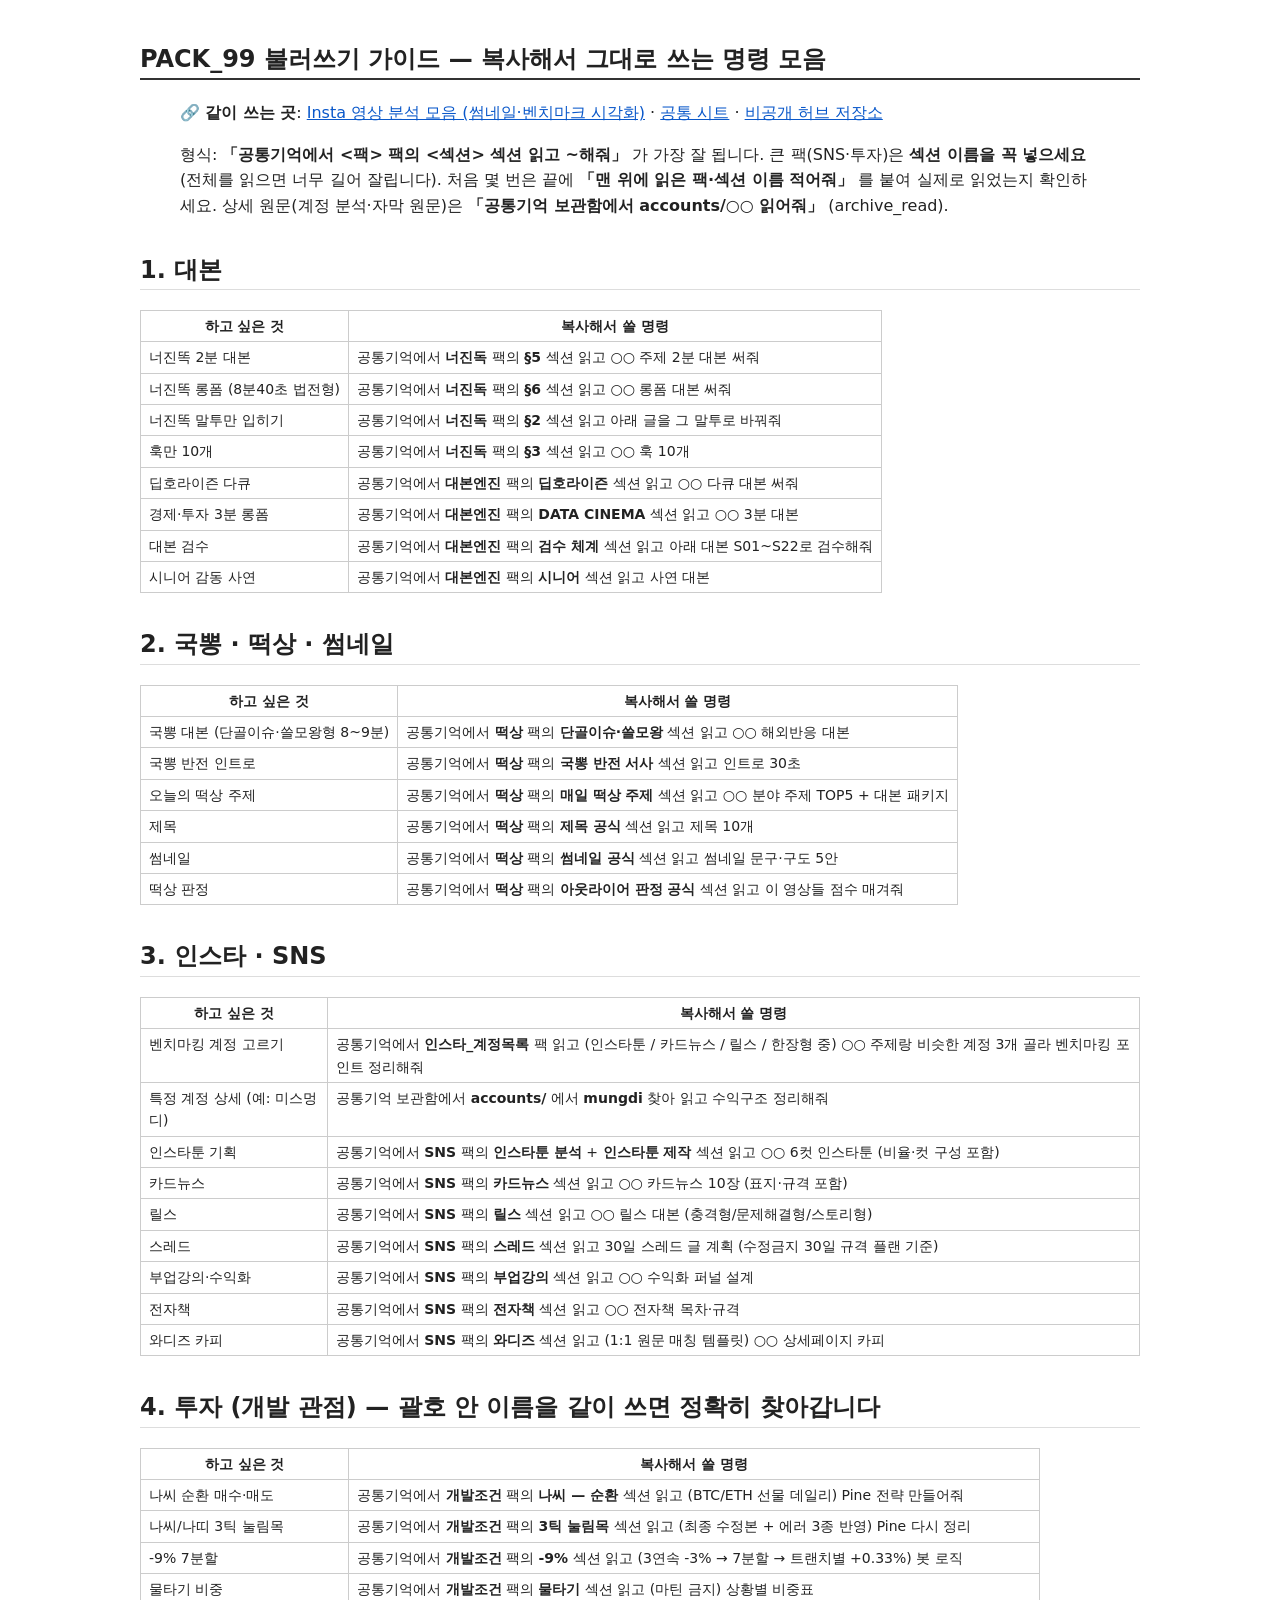
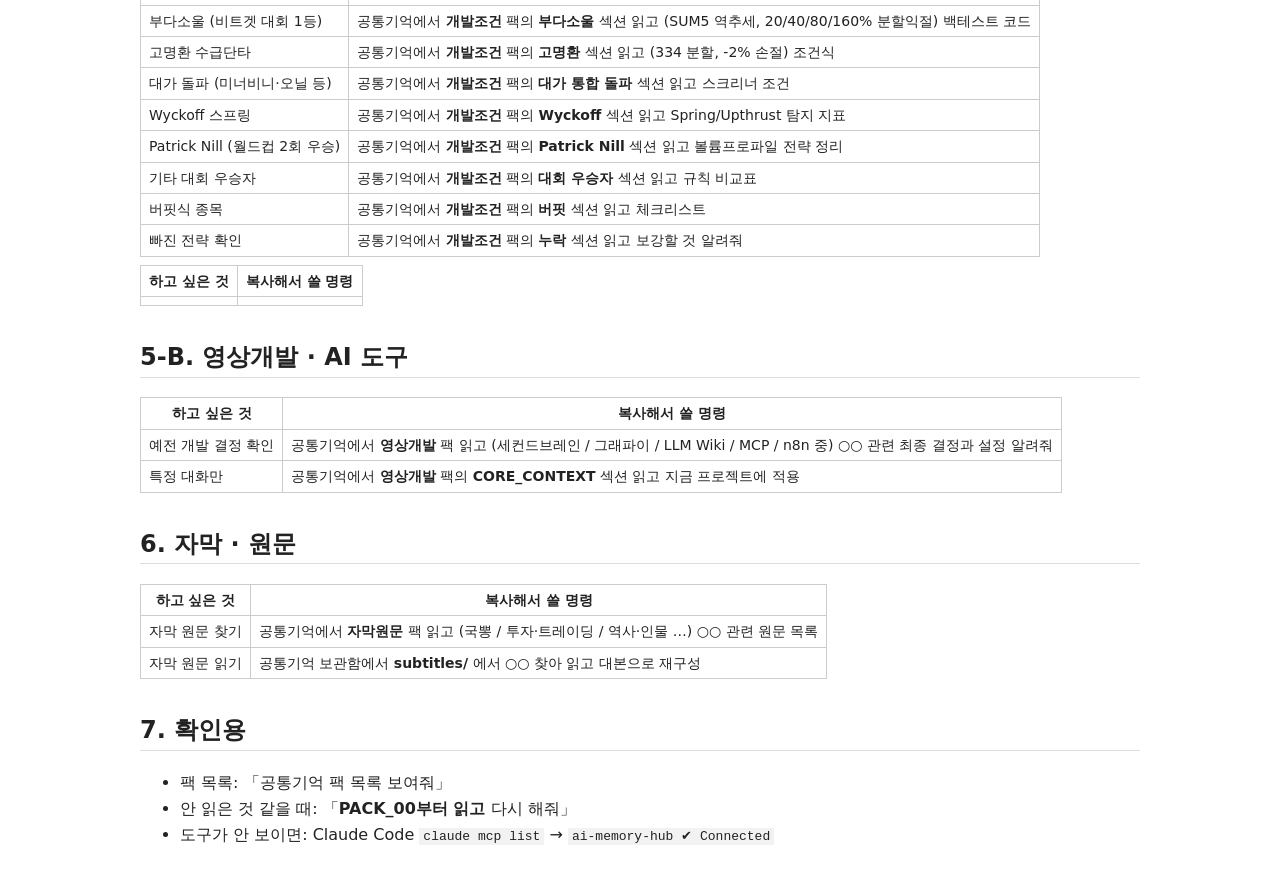
<file: pages/PACK_99_불러쓰기_가이드.html>
<!doctype html><meta charset="utf-8"><link rel="stylesheet" href="../style.css"><article><h1 id="pack_99">PACK_99 불러쓰기 가이드 — 복사해서 그대로 쓰는 명령 모음</h1>
<blockquote>
<p>🔗 <strong>같이 쓰는 곳</strong>: <a href="https://geben147-create.github.io/Insta/" target="_blank" rel="noopener">Insta 영상 분석 모음 (썸네일·벤치마크 시각화)</a> · <a href="https://geben147-create.github.io/gongtong-sheet/" target="_blank" rel="noopener">공통 시트</a> · <a href="https://geben147-create.github.io/ai-memory-guide/" target="_blank" rel="noopener">비공개 허브 저장소</a></p>
<p>형식: <strong>「공통기억에서 &lt;팩&gt; 팩의 &lt;섹션&gt; 섹션 읽고 ~해줘」</strong> 가 가장 잘 됩니다.
큰 팩(SNS·투자)은 <strong>섹션 이름을 꼭 넣으세요</strong> (전체를 읽으면 너무 길어 잘립니다).
처음 몇 번은 끝에 <strong>「맨 위에 읽은 팩·섹션 이름 적어줘」</strong> 를 붙여 실제로 읽었는지 확인하세요.
상세 원문(계정 분석·자막 원문)은 <strong>「공통기억 보관함에서 accounts/○○ 읽어줘」</strong> (archive_read).</p>
</blockquote>
<h2 id="1">1. 대본</h2>
<table>
<thead>
<tr>
<th>하고 싶은 것</th>
<th>복사해서 쓸 명령</th>
</tr>
</thead>
<tbody>
<tr>
<td>너진똑 2분 대본</td>
<td>공통기억에서 <strong>너진독</strong> 팩의 <strong>§5</strong> 섹션 읽고 ○○ 주제 2분 대본 써줘</td>
</tr>
<tr>
<td>너진똑 롱폼 (8분40초 법전형)</td>
<td>공통기억에서 <strong>너진독</strong> 팩의 <strong>§6</strong> 섹션 읽고 ○○ 롱폼 대본 써줘</td>
</tr>
<tr>
<td>너진똑 말투만 입히기</td>
<td>공통기억에서 <strong>너진독</strong> 팩의 <strong>§2</strong> 섹션 읽고 아래 글을 그 말투로 바꿔줘</td>
</tr>
<tr>
<td>훅만 10개</td>
<td>공통기억에서 <strong>너진독</strong> 팩의 <strong>§3</strong> 섹션 읽고 ○○ 훅 10개</td>
</tr>
<tr>
<td>딥호라이즌 다큐</td>
<td>공통기억에서 <strong>대본엔진</strong> 팩의 <strong>딥호라이즌</strong> 섹션 읽고 ○○ 다큐 대본 써줘</td>
</tr>
<tr>
<td>경제·투자 3분 롱폼</td>
<td>공통기억에서 <strong>대본엔진</strong> 팩의 <strong>DATA CINEMA</strong> 섹션 읽고 ○○ 3분 대본</td>
</tr>
<tr>
<td>대본 검수</td>
<td>공통기억에서 <strong>대본엔진</strong> 팩의 <strong>검수 체계</strong> 섹션 읽고 아래 대본 S01~S22로 검수해줘</td>
</tr>
<tr>
<td>시니어 감동 사연</td>
<td>공통기억에서 <strong>대본엔진</strong> 팩의 <strong>시니어</strong> 섹션 읽고 사연 대본</td>
</tr>
</tbody>
</table>
<h2 id="2">2. 국뽕 · 떡상 · 썸네일</h2>
<table>
<thead>
<tr>
<th>하고 싶은 것</th>
<th>복사해서 쓸 명령</th>
</tr>
</thead>
<tbody>
<tr>
<td>국뽕 대본 (단골이슈·쓸모왕형 8~9분)</td>
<td>공통기억에서 <strong>떡상</strong> 팩의 <strong>단골이슈·쓸모왕</strong> 섹션 읽고 ○○ 해외반응 대본</td>
</tr>
<tr>
<td>국뽕 반전 인트로</td>
<td>공통기억에서 <strong>떡상</strong> 팩의 <strong>국뽕 반전 서사</strong> 섹션 읽고 인트로 30초</td>
</tr>
<tr>
<td>오늘의 떡상 주제</td>
<td>공통기억에서 <strong>떡상</strong> 팩의 <strong>매일 떡상 주제</strong> 섹션 읽고 ○○ 분야 주제 TOP5 + 대본 패키지</td>
</tr>
<tr>
<td>제목</td>
<td>공통기억에서 <strong>떡상</strong> 팩의 <strong>제목 공식</strong> 섹션 읽고 제목 10개</td>
</tr>
<tr>
<td>썸네일</td>
<td>공통기억에서 <strong>떡상</strong> 팩의 <strong>썸네일 공식</strong> 섹션 읽고 썸네일 문구·구도 5안</td>
</tr>
<tr>
<td>떡상 판정</td>
<td>공통기억에서 <strong>떡상</strong> 팩의 <strong>아웃라이어 판정 공식</strong> 섹션 읽고 이 영상들 점수 매겨줘</td>
</tr>
</tbody>
</table>
<h2 id="3-sns">3. 인스타 · SNS</h2>
<table>
<thead>
<tr>
<th>하고 싶은 것</th>
<th>복사해서 쓸 명령</th>
</tr>
</thead>
<tbody>
<tr>
<td>벤치마킹 계정 고르기</td>
<td>공통기억에서 <strong>인스타_계정목록</strong> 팩 읽고 (인스타툰 / 카드뉴스 / 릴스 / 한장형 중) ○○ 주제랑 비슷한 계정 3개 골라 벤치마킹 포인트 정리해줘</td>
</tr>
<tr>
<td>특정 계정 상세 (예: 미스멍디)</td>
<td>공통기억 보관함에서 <strong>accounts/</strong> 에서 <strong>mungdi</strong> 찾아 읽고 수익구조 정리해줘</td>
</tr>
<tr>
<td>인스타툰 기획</td>
<td>공통기억에서 <strong>SNS</strong> 팩의 <strong>인스타툰 분석</strong> + <strong>인스타툰 제작</strong> 섹션 읽고 ○○ 6컷 인스타툰 (비율·컷 구성 포함)</td>
</tr>
<tr>
<td>카드뉴스</td>
<td>공통기억에서 <strong>SNS</strong> 팩의 <strong>카드뉴스</strong> 섹션 읽고 ○○ 카드뉴스 10장 (표지·규격 포함)</td>
</tr>
<tr>
<td>릴스</td>
<td>공통기억에서 <strong>SNS</strong> 팩의 <strong>릴스</strong> 섹션 읽고 ○○ 릴스 대본 (충격형/문제해결형/스토리형)</td>
</tr>
<tr>
<td>스레드</td>
<td>공통기억에서 <strong>SNS</strong> 팩의 <strong>스레드</strong> 섹션 읽고 30일 스레드 글 계획 (수정금지 30일 규격 플랜 기준)</td>
</tr>
<tr>
<td>부업강의·수익화</td>
<td>공통기억에서 <strong>SNS</strong> 팩의 <strong>부업강의</strong> 섹션 읽고 ○○ 수익화 퍼널 설계</td>
</tr>
<tr>
<td>전자책</td>
<td>공통기억에서 <strong>SNS</strong> 팩의 <strong>전자책</strong> 섹션 읽고 ○○ 전자책 목차·규격</td>
</tr>
<tr>
<td>와디즈 카피</td>
<td>공통기억에서 <strong>SNS</strong> 팩의 <strong>와디즈</strong> 섹션 읽고 (1:1 원문 매칭 템플릿) ○○ 상세페이지 카피</td>
</tr>
</tbody>
</table>
<h2 id="4">4. 투자 (개발 관점) — 괄호 안 이름을 같이 쓰면 정확히 찾아갑니다</h2>
<table>
<thead>
<tr>
<th>하고 싶은 것</th>
<th>복사해서 쓸 명령</th>
</tr>
</thead>
<tbody>
<tr>
<td>나씨 순환 매수·매도</td>
<td>공통기억에서 <strong>개발조건</strong> 팩의 <strong>나씨 — 순환</strong> 섹션 읽고 (BTC/ETH 선물 데일리) Pine 전략 만들어줘</td>
</tr>
<tr>
<td>나씨/나띠 3틱 눌림목</td>
<td>공통기억에서 <strong>개발조건</strong> 팩의 <strong>3틱 눌림목</strong> 섹션 읽고 (최종 수정본 + 에러 3종 반영) Pine 다시 정리</td>
</tr>
<tr>
<td>-9% 7분할</td>
<td>공통기억에서 <strong>개발조건</strong> 팩의 <strong>-9%</strong> 섹션 읽고 (3연속 -3% → 7분할 → 트랜치별 +0.33%) 봇 로직</td>
</tr>
<tr>
<td>물타기 비중</td>
<td>공통기억에서 <strong>개발조건</strong> 팩의 <strong>물타기</strong> 섹션 읽고 (마틴 금지) 상황별 비중표</td>
</tr>
<tr>
<td>부다소울 (비트겟 대회 1등)</td>
<td>공통기억에서 <strong>개발조건</strong> 팩의 <strong>부다소울</strong> 섹션 읽고 (SUM5 역추세, 20/40/80/160% 분할익절) 백테스트 코드</td>
</tr>
<tr>
<td>고명환 수급단타</td>
<td>공통기억에서 <strong>개발조건</strong> 팩의 <strong>고명환</strong> 섹션 읽고 (334 분할, -2% 손절) 조건식</td>
</tr>
<tr>
<td>대가 돌파 (미너비니·오닐 등)</td>
<td>공통기억에서 <strong>개발조건</strong> 팩의 <strong>대가 통합 돌파</strong> 섹션 읽고 스크리너 조건</td>
</tr>
<tr>
<td>Wyckoff 스프링</td>
<td>공통기억에서 <strong>개발조건</strong> 팩의 <strong>Wyckoff</strong> 섹션 읽고 Spring/Upthrust 탐지 지표</td>
</tr>
<tr>
<td>Patrick Nill (월드컵 2회 우승)</td>
<td>공통기억에서 <strong>개발조건</strong> 팩의 <strong>Patrick Nill</strong> 섹션 읽고 볼륨프로파일 전략 정리</td>
</tr>
<tr>
<td>기타 대회 우승자</td>
<td>공통기억에서 <strong>개발조건</strong> 팩의 <strong>대회 우승자</strong> 섹션 읽고 규칙 비교표</td>
</tr>
<tr>
<td>버핏식 종목</td>
<td>공통기억에서 <strong>개발조건</strong> 팩의 <strong>버핏</strong> 섹션 읽고 체크리스트</td>
</tr>
<tr>
<td>빠진 전략 확인</td>
<td>공통기억에서 <strong>개발조건</strong> 팩의 <strong>누락</strong> 섹션 읽고 보강할 것 알려줘</td>
</tr>
</tbody>
</table>
<table>
<thead>
<tr>
<th>하고 싶은 것</th>
<th>복사해서 쓸 명령</th>
</tr>
</thead>
<tbody>
<tr>
<td></td>
<td></td>
</tr>
</tbody>
</table>
<h2 id="5-b-ai">5-B. 영상개발 · AI 도구</h2>
<table>
<thead>
<tr>
<th>하고 싶은 것</th>
<th>복사해서 쓸 명령</th>
</tr>
</thead>
<tbody>
<tr>
<td>예전 개발 결정 확인</td>
<td>공통기억에서 <strong>영상개발</strong> 팩 읽고 (세컨드브레인 / 그래파이 / LLM Wiki / MCP / n8n 중) ○○ 관련 최종 결정과 설정 알려줘</td>
</tr>
<tr>
<td>특정 대화만</td>
<td>공통기억에서 <strong>영상개발</strong> 팩의 <strong>CORE_CONTEXT</strong> 섹션 읽고 지금 프로젝트에 적용</td>
</tr>
</tbody>
</table>
<h2 id="6">6. 자막 · 원문</h2>
<table>
<thead>
<tr>
<th>하고 싶은 것</th>
<th>복사해서 쓸 명령</th>
</tr>
</thead>
<tbody>
<tr>
<td>자막 원문 찾기</td>
<td>공통기억에서 <strong>자막원문</strong> 팩 읽고 (국뽕 / 투자·트레이딩 / 역사·인물 …) ○○ 관련 원문 목록</td>
</tr>
<tr>
<td>자막 원문 읽기</td>
<td>공통기억 보관함에서 <strong>subtitles/</strong> 에서 ○○ 찾아 읽고 대본으로 재구성</td>
</tr>
</tbody>
</table>
<h2 id="7">7. 확인용</h2>
<ul>
<li>팩 목록: 「공통기억 팩 목록 보여줘」</li>
<li>안 읽은 것 같을 때: 「<strong>PACK_00부터 읽고</strong> 다시 해줘」</li>
<li>도구가 안 보이면: Claude Code <code>claude mcp list</code> → <code>ai-memory-hub ✔ Connected</code></li>
</ul></article>
</file>
<file: style.css>
body{font-family:system-ui,'Noto Sans KR',sans-serif;margin:0;line-height:1.6;color:#222}article{max-width:1000px;margin:auto;padding:20px 28px}
table{border-collapse:collapse;margin:8px 0}td,th{border:1px solid #ccc;padding:4px 8px;vertical-align:top;font-size:14px}pre{background:#f5f5f5;padding:10px;white-space:pre-wrap;font-size:13px}
code{background:#f2f2f2;padding:1px 4px}h1{border-bottom:2px solid #333}h2{border-bottom:1px solid #ddd;margin-top:32px}a{color:#0a58ca}
</file>
